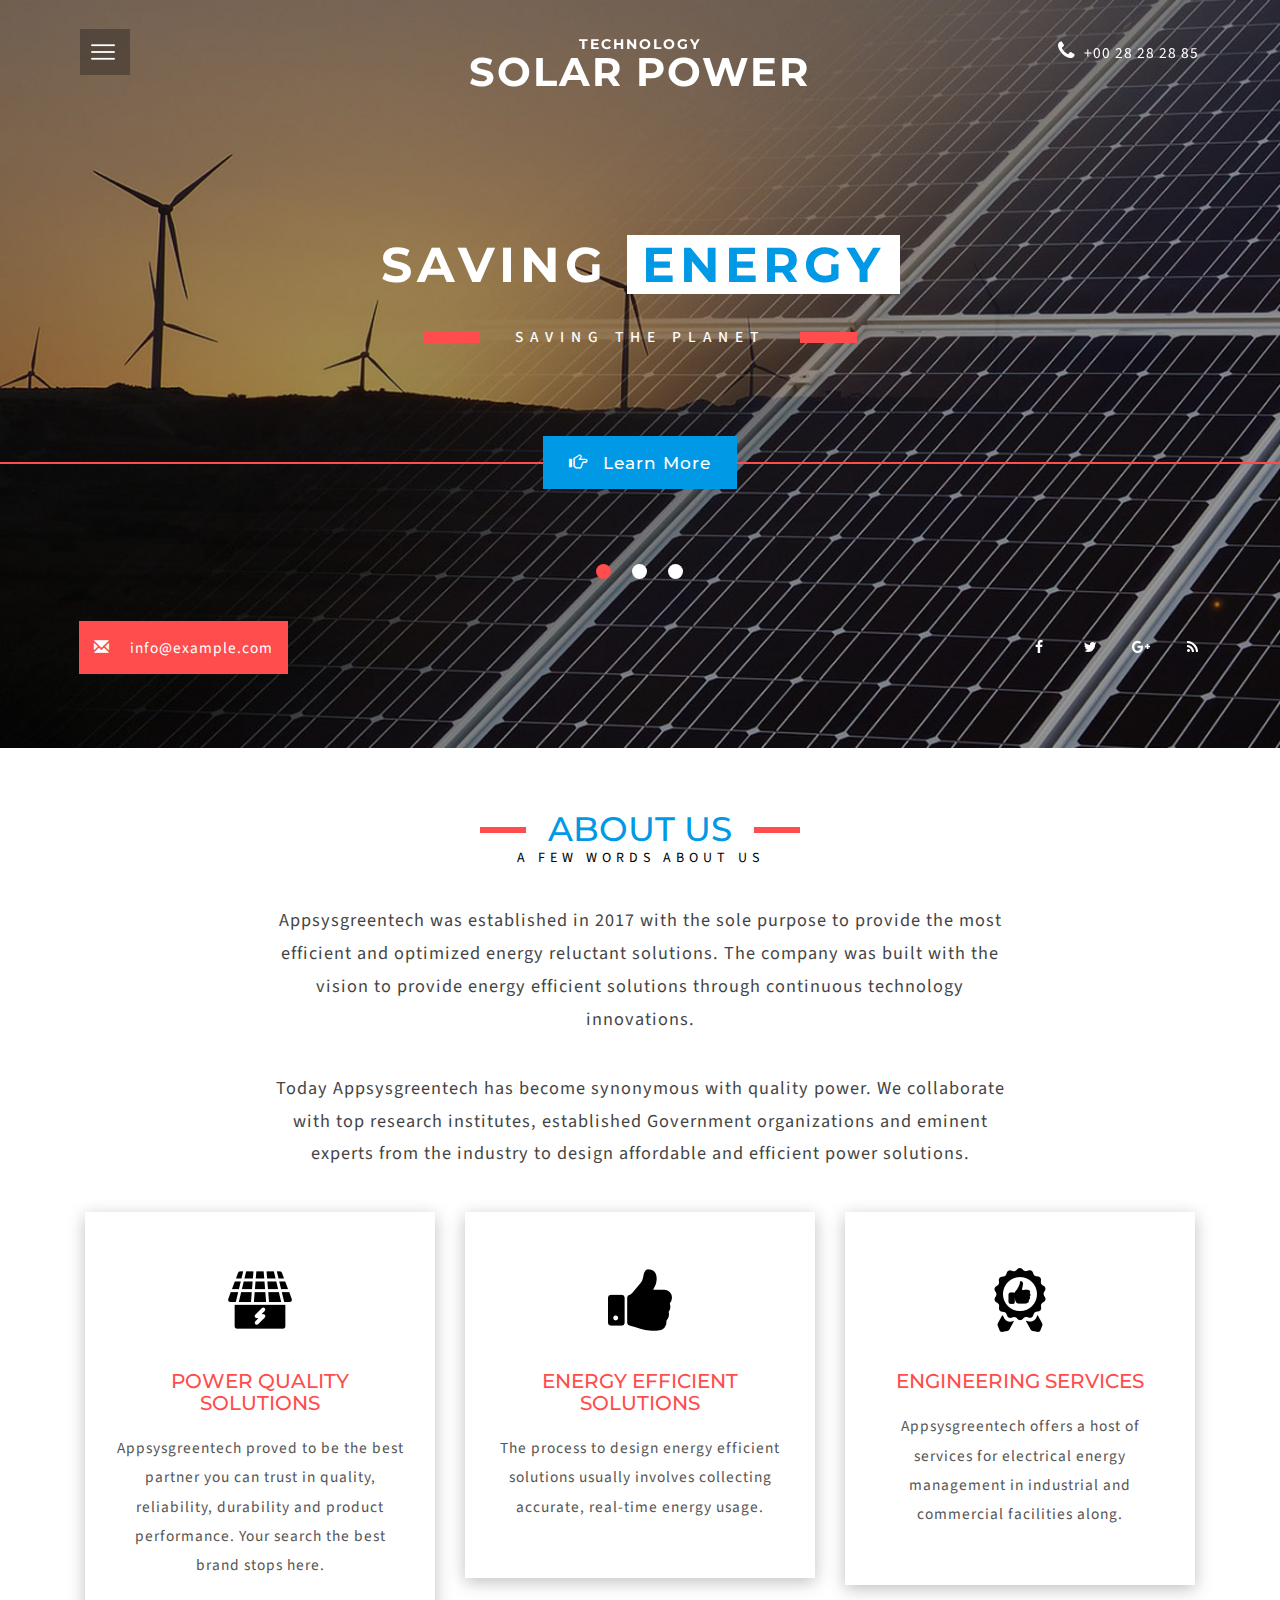
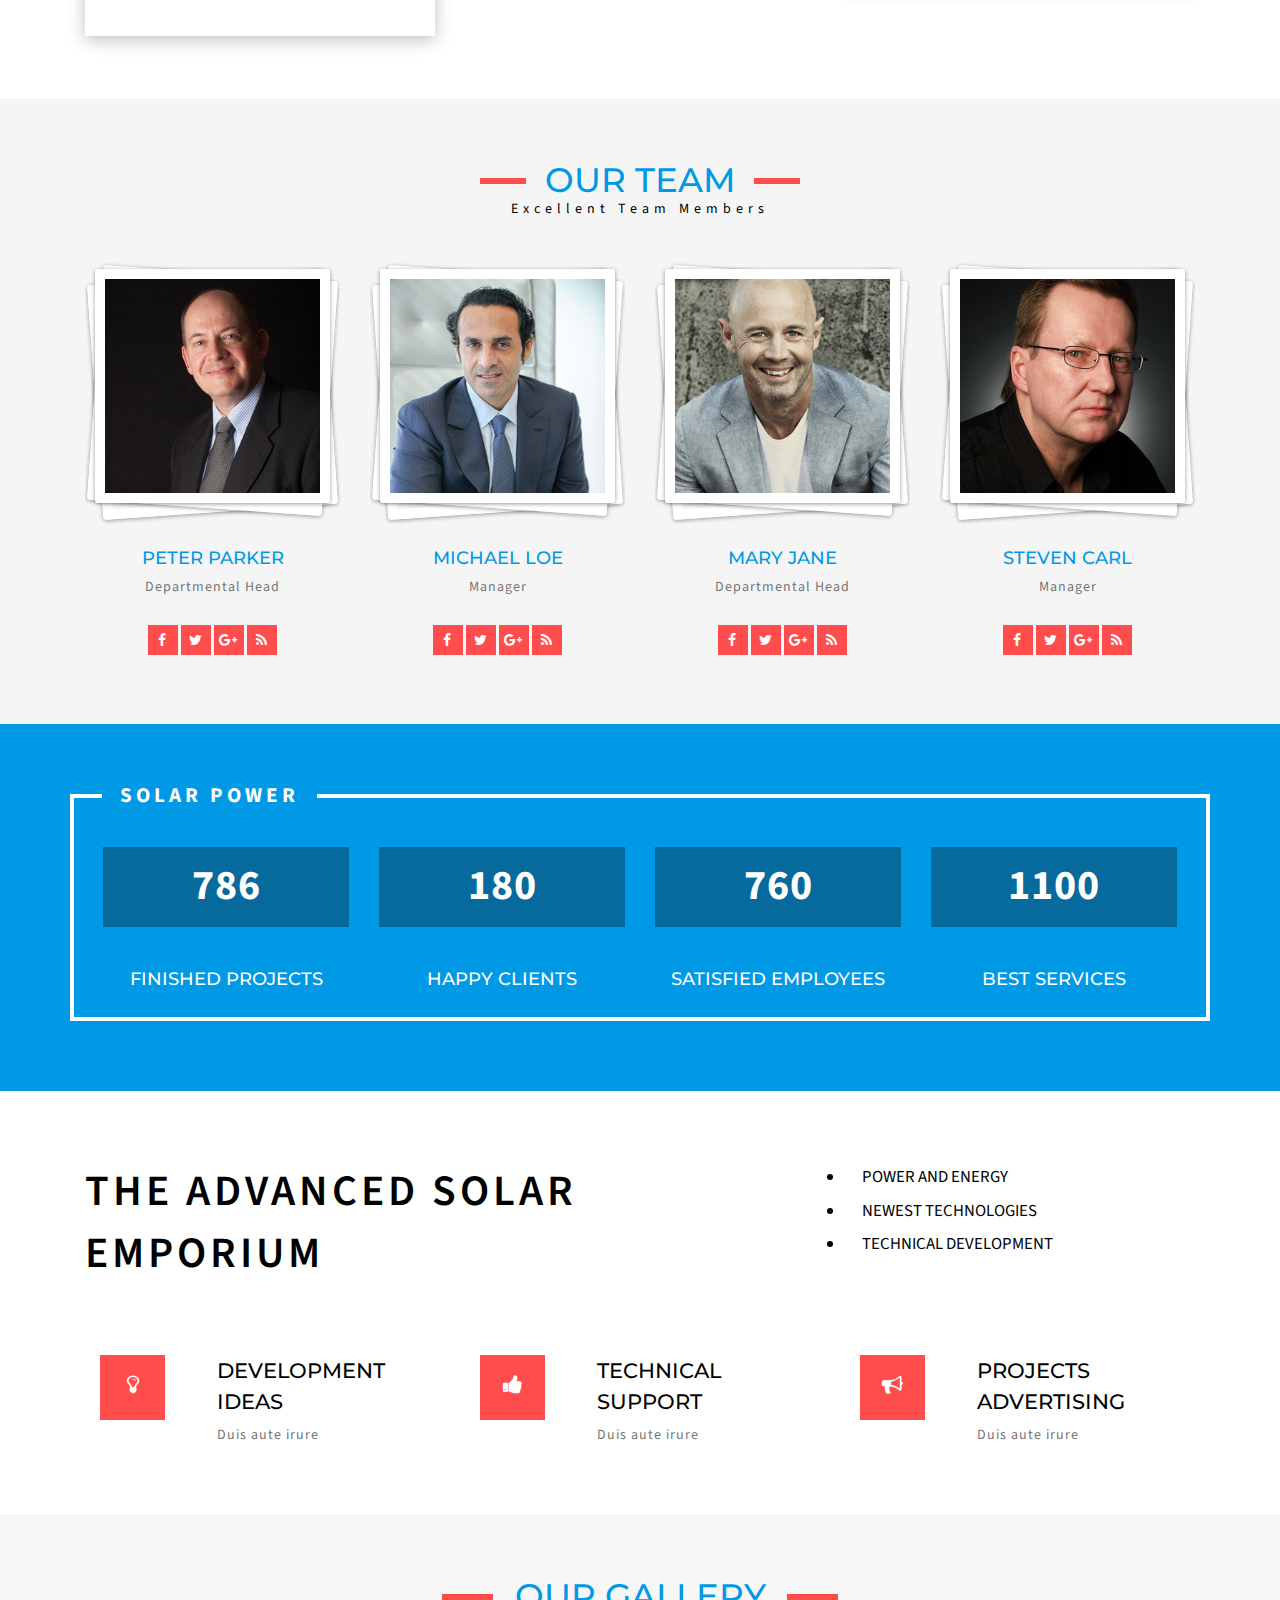
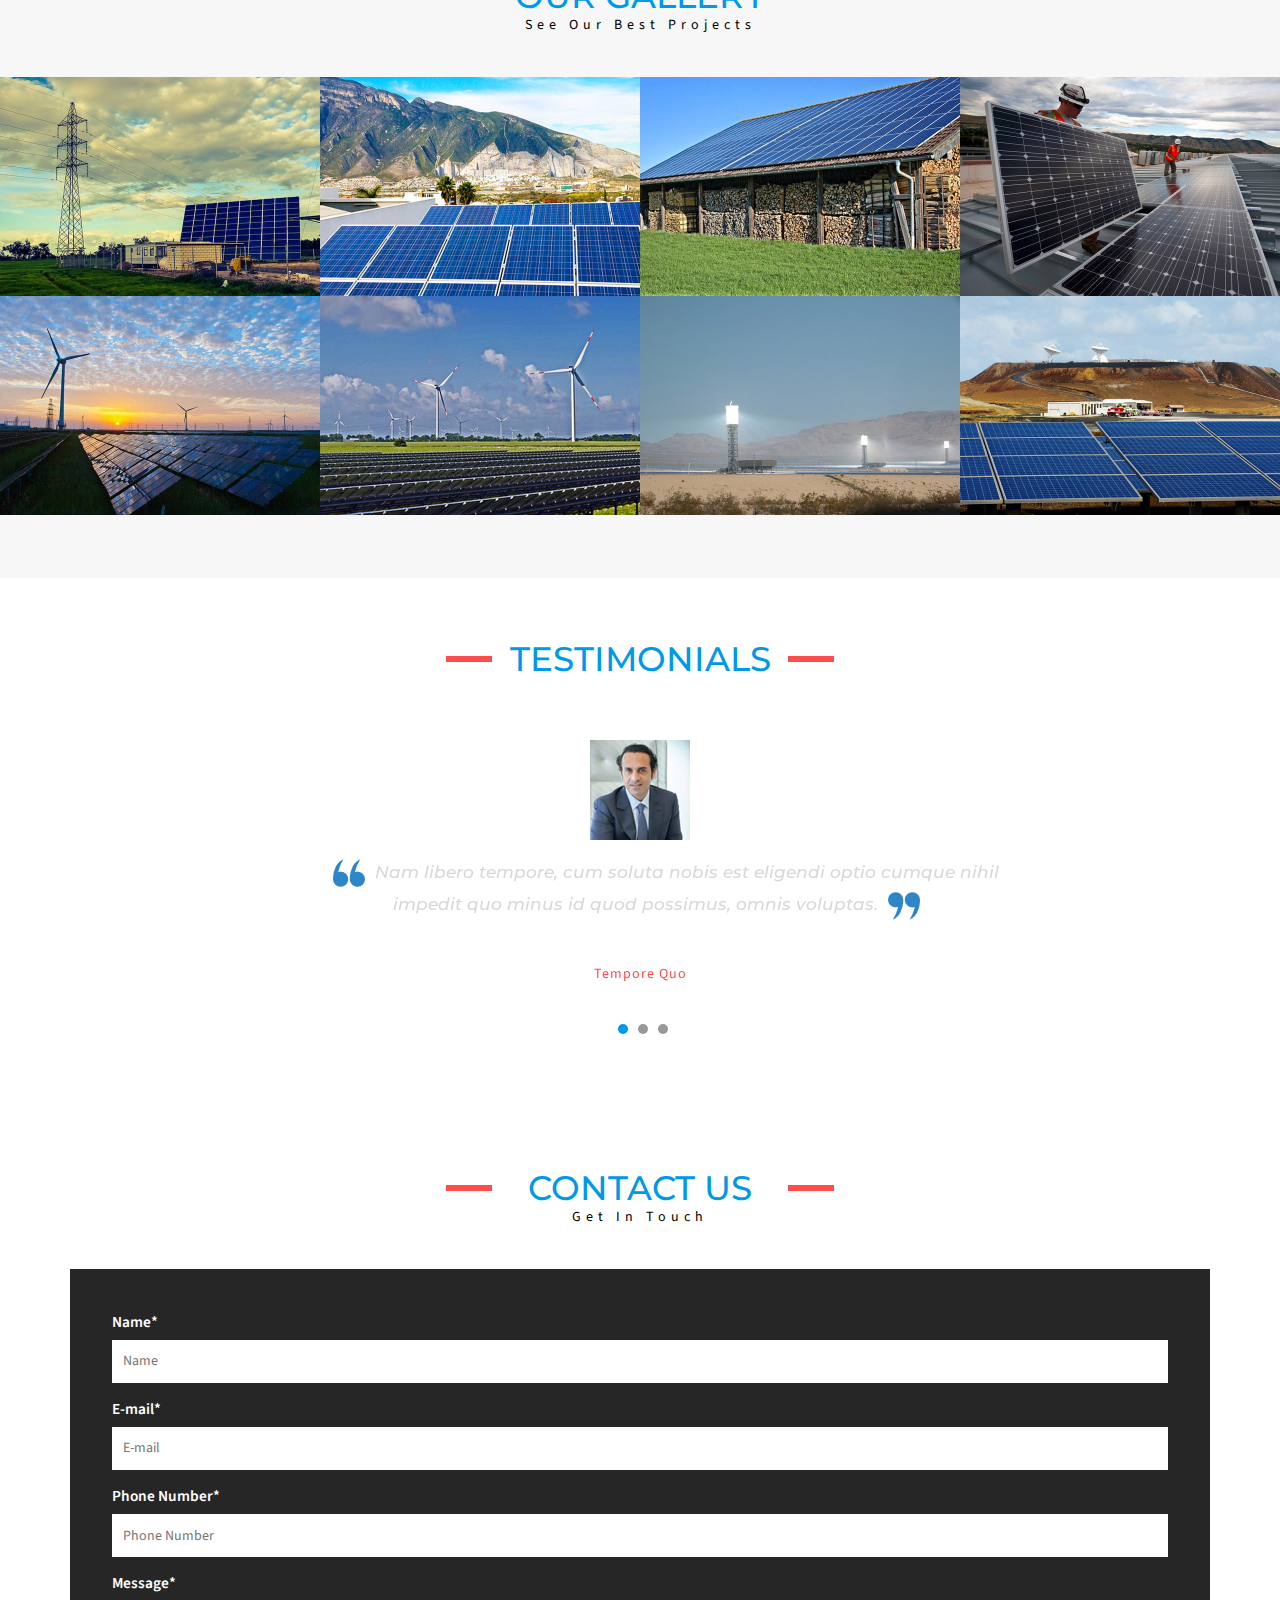
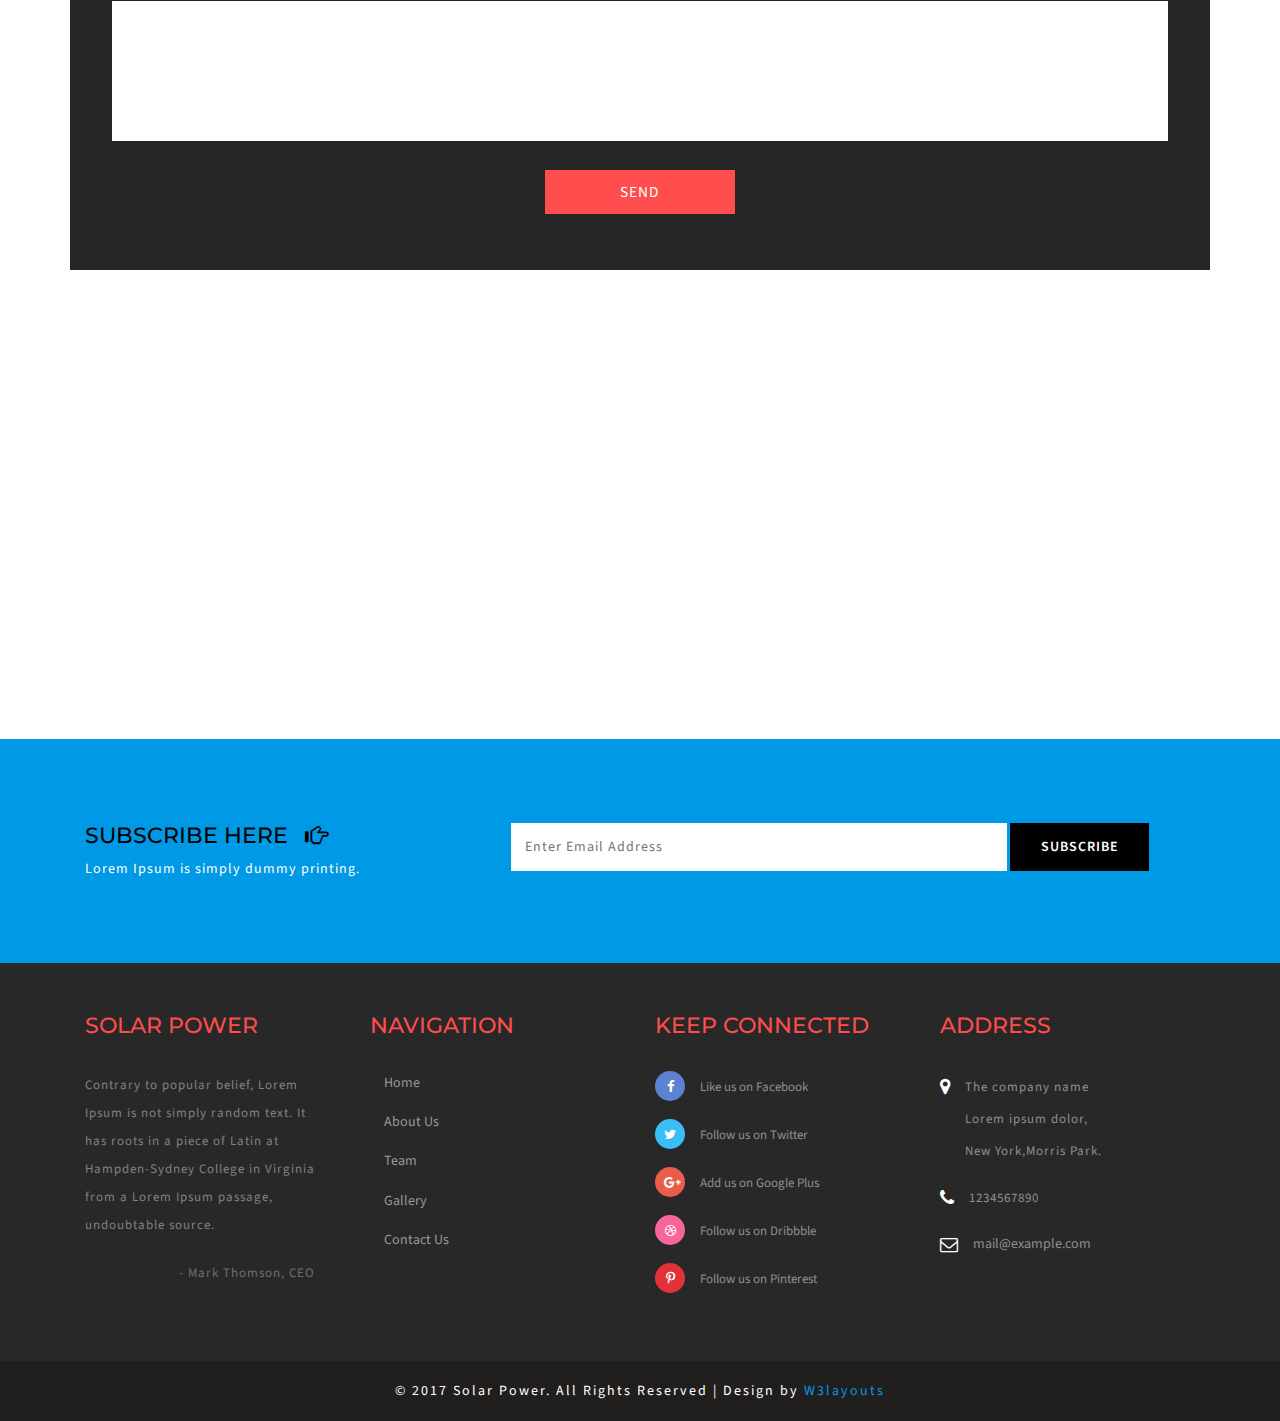
<file: WebContent/index.html>
<!--
	Author: W3layouts
	Author URL: http://w3layouts.com
	License: Creative Commons Attribution 3.0 Unported
	License URL: http://creativecommons.org/licenses/by/3.0/
-->
<!DOCTYPE html>
<html lang="en">
<head>
<title>Solar Power an Industrial Category Flat Bootstrap Responsive  Website Template | Home :: W3layouts</title>

<!-- Meta tag Keywords -->
<meta name="viewport" content="width=device-width, initial-scale=1">
<meta http-equiv="Content-Type" content="text/html; charset=utf-8" />
<meta name="keywords" content="Solar Power web template, Bootstrap Web Templates, Flat Web Templates, Android Compatible web template, Smartphone Compatible web template, free webdesigns for Nokia, Samsung, LG, SonyEricsson, Motorola web design" />
<script type="application/x-javascript"> addEventListener("load", function() { setTimeout(hideURLbar, 0); }, false);
function hideURLbar(){ window.scrollTo(0,1); } </script>
<!--// Meta tag Keywords -->

<!-- css files -->
<link rel="stylesheet" href="css/bootstrap.css"> <!-- Bootstrap-Core-CSS -->
<link rel="stylesheet" href="css/style.css" type="text/css" media="all" /> <!-- Style-CSS --> 
<link rel="stylesheet" href="css/font-awesome.css"> <!-- Font-Awesome-Icons-CSS -->
<link href="css/nav.css" rel="stylesheet" type="text/css" media="all" /> <!-- For-Navigation-CSS -->
<link rel="stylesheet" href="css/smoothbox.css" type='text/css' > <!-- For-Gallery-CSS -->
<!-- //css files -->

<!-- online-fonts -->
<link href="//fonts.googleapis.com/css?family=Montserrat:400,700" rel="stylesheet">
<link href="//fonts.googleapis.com/css?family=Source+Sans+Pro:200,200i,300,300i,400,400i,600,600i,700,700i,900,900i&amp;subset=latin-ext,vietnamese" rel="stylesheet">
<!-- //online-fonts -->
</head>
<body> 
<div class="Main-agile">
<!-- banner -->
	<div class="sub-agile">
		<div class="col-md-4 agile1">
			<!-- navigation section -->
				<section>
					<p>
						<button id="trigger-overlay" type="button">
							<img src="images/menu.png" class="img-responsive" alt="menu">

						</button>
					</p>
				</section>
				<!-- open/close -->
				<div class="overlay overlay-boxes">
					<svg xmlns="http://www.w3.org/2000/svg" width="100%" height="101%" viewBox="0 0 1440 806" preserveAspectRatio="none">
						<path d="m0.005959,200.364029l207.551124,0l0,204.342453l-207.551124,0l0,-204.342453z"/>
						<path d="m0.005959,400.45401l207.551124,0l0,204.342499l-207.551124,0l0,-204.342499z"/>
						<path d="m0.005959,600.544067l207.551124,0l0,204.342468l-207.551124,0l0,-204.342468z"/>
						<path d="m205.752151,-0.36l207.551163,0l0,204.342437l-207.551163,0l0,-204.342437z"/>
						<path d="m204.744629,200.364029l207.551147,0l0,204.342453l-207.551147,0l0,-204.342453z"/>
						<path d="m204.744629,400.45401l207.551147,0l0,204.342499l-207.551147,0l0,-204.342499z"/>
						<path d="m204.744629,600.544067l207.551147,0l0,204.342468l-207.551147,0l0,-204.342468z"/>
						<path d="m410.416046,-0.36l207.551117,0l0,204.342437l-207.551117,0l0,-204.342437z"/>
						<path d="m410.416046,200.364029l207.551117,0l0,204.342453l-207.551117,0l0,-204.342453z"/>
						<path d="m410.416046,400.45401l207.551117,0l0,204.342499l-207.551117,0l0,-204.342499z"/>
						<path d="m410.416046,600.544067l207.551117,0l0,204.342468l-207.551117,0l0,-204.342468z"/>
						<path d="m616.087402,-0.36l207.551086,0l0,204.342437l-207.551086,0l0,-204.342437z"/>
						<path d="m616.087402,200.364029l207.551086,0l0,204.342453l-207.551086,0l0,-204.342453z"/>
						<path d="m616.087402,400.45401l207.551086,0l0,204.342499l-207.551086,0l0,-204.342499z"/>
						<path d="m616.087402,600.544067l207.551086,0l0,204.342468l-207.551086,0l0,-204.342468z"/>
						<path d="m821.748718,-0.36l207.550964,0l0,204.342437l-207.550964,0l0,-204.342437z"/>
						<path d="m821.748718,200.364029l207.550964,0l0,204.342453l-207.550964,0l0,-204.342453z"/>
						<path d="m821.748718,400.45401l207.550964,0l0,204.342499l-207.550964,0l0,-204.342499z"/>
						<path d="m821.748718,600.544067l207.550964,0l0,204.342468l-207.550964,0l0,-204.342468z"/>
						<path d="m1027.203979,-0.36l207.550903,0l0,204.342437l-207.550903,0l0,-204.342437z"/>
						<path d="m1027.203979,200.364029l207.550903,0l0,204.342453l-207.550903,0l0,-204.342453z"/>
						<path d="m1027.203979,400.45401l207.550903,0l0,204.342499l-207.550903,0l0,-204.342499z"/>
						<path d="m1027.203979,600.544067l207.550903,0l0,204.342468l-207.550903,0l0,-204.342468z"/>
						<path d="m1232.659302,-0.36l207.551147,0l0,204.342437l-207.551147,0l0,-204.342437z"/>
						<path d="m1232.659302,200.364029l207.551147,0l0,204.342453l-207.551147,0l0,-204.342453z"/>
						<path d="m1232.659302,400.45401l207.551147,0l0,204.342499l-207.551147,0l0,-204.342499z"/>
						<path d="m1232.659302,600.544067l207.551147,0l0,204.342468l-207.551147,0l0,-204.342468z"/>
						<path d="m-0.791443,-0.360001l207.551163,0l0,204.342438l-207.551163,0l0,-204.342438z"/>
					</svg>
					<button type="button" class="overlay-close">Close</button>
					<nav>
						<ul>
							<li><a href="index.html">Home</a></li>
							<li><a href="#about" class="scroll">About US</a></li>
							<li><a href="#team" class="scroll">Team</a></li>
							<li><a href="#gallery" class="scroll">Gallery</a></li>
							<li><a href="#contact" class="scroll">Contact Us</a></li>
						</ul>
					</nav>
				</div>
				<!-- /open/close -->
			<!-- /navigation section -->
		</div>
			<div class="col-md-4 logo">
				<h1><a href="index.html"><span>technology</span>Solar Power</a></h1>
			</div>
			<div class="col-md-4 ph-agile">
				<p><i class="fa fa-phone" aria-hidden="true"></i><span>+00 28 28 28 85</span></p>
			</div>
			<div class="clearfix"> </div>
	</div>
			<!-- banner-text -->
			<div class="slider">
				<div class="callbacks_container">
					<ul class="rslides callbacks callbacks1" id="slider4">
						<li>
							<div class="w3layouts-banner-top banner">
								<div class="container">
									<div class="agileits-banner-info">
										<h3>SAVING <span>ENERGY</span></h3>
										<p>SAVING THE PLANET</p>
										<h5><a href="#" class="view rew3" data-toggle="modal" data-target="#myModal5"><span class="glyphicon glyphicon-hand-right" aria-hidden="true"></span>Learn More</a></h5>
									</div>	
								</div>
							</div>
						</li>
						<li>
							<div class="w3layouts-banner-top banner-2">
								<div class="container">
									<div class="agileits-banner-info">
										<h3>Solar Energy <span>System</span></h3>
										<p>save 40% On a home</p>
										<h5><a href="#" class="view rew3" data-toggle="modal" data-target="#myModal5"><span class="glyphicon glyphicon-hand-right" aria-hidden="true"></span>Learn More</a></h5>
									</div>	
								</div>
							</div>
						</li>
						<li>
							<div class="w3layouts-banner-top banner-3">
								<div class="container">
									<div class="agileits-banner-info">
										<h3>THE <span>POWER</span></h3>
										<p>OF SUN AT YOUR HOME</p>
										<h5><a href="#" class="view rew3" data-toggle="modal" data-target="#myModal5"><span class="glyphicon glyphicon-hand-right" aria-hidden="true"></span>Learn More</a></h5>

									</div>	
								</div>
							</div>
						</li>
					</ul>
				</div>
				<div class="clearfix"> </div>
				<!-- //banner-text -->
			</div>
			
		<div class="header">
			<div class="col-md-6 w3l_header_left">
				<p><span class="glyphicon glyphicon-envelope" aria-hidden="true"></span> <a href="mailto:info@example.com">info@example.com</a></p>
			</div>
			<div class="col-md-6 w3l_header_right">
				<div class="navbar-right social-icons"> 
					<ul>
						<li><a href="#" class="fa fa-facebook icon-border facebook"> </a></li>
						<li><a href="#" class="fa fa-twitter icon-border twitter"> </a></li>
						<li><a href="#" class="fa fa-google-plus icon-border googleplus"> </a></li> 
						<li><a href="#" class="fa fa-rss icon-border rss"> </a></li>
					</ul>  
				</div>
			</div>
			<div class="clearfix"> </div>
		</div>
</div>

<!-- Modal5 -->
						<div class="modal fade" id="myModal5" tabindex="-1" role="dialog" >
							<div class="modal-dialog">
							<!-- Modal content-->
								<div class="modal-content">
									<div class="modal-header">
										<button type="button" class="close" data-dismiss="modal">&times;</button>
											<h4>Solar Power</h4>
											<h5>Lorem ipsum dolor sit amet</h5>
											<img src="images/img2.jpg" alt="blog-image" />
											<span>Lorem ipsum dolor sit amet, Sed ut perspiciatis unde omnis iste natus error sit voluptatem , eaque ipsa quae ab illo inventore veritatis et quasi architecto beatae vitae dicta sunt explicabo.accusantium doloremque laudantium, totam rem aperiamconsectetur adipiscing elit, sed do eiusmod tempor incididunt ut labore et dolore magna aliqua.</span>
									</div>
								</div>
						
							</div>
				       </div>
				<!-- //Modal5 -->

<!-- //banner -->

<!-- main -->

<!-- about -->
<div class="about-w3l" id="about">
	<div class="container">
		<div class="about-main-w3l">
				<div class="about-top-w3l">
					<h3>About Us</h3>
					<span>A FEW WORDS ABOUT US</span>
					<p>Appsysgreentech was established in 2017 with the sole
						purpose to provide the most efficient and optimized energy
						reluctant solutions. The company was built with the vision to
						provide energy efficient solutions through continuous technology
						innovations.</p>
					<p>Today Appsysgreentech has become synonymous with quality
						power. We collaborate with top research institutes, established
						Government organizations and eminent experts from the industry to
						design affordable and efficient power solutions.</p>
				</div>
				<div class="about-bottom-w3l">
				<a href="./power-quality-solution.html" >
				<div class="col-md-4 about-grid" >
					<div class="about-grid-main">
						<img src="images/a1.png" alt="">
						<h4>POWER QUALITY SOLUTIONS</h4>
						<p>Appsysgreentech proved to be the best partner you can trust in quality, reliability, durability and product performance. Your search the best brand stops here.</p>
					</div>
				</div>
				</a>
				<a href="./energy-efficient-solutions.html" >
				<div class="col-md-4 about-grid">
					<div class="about-grid-main">
						<img src="images/a2.png" alt="">
						<h4>ENERGY EFFICIENT SOLUTIONS</h4>
						<p>The process to design energy efficient solutions usually involves collecting accurate, real-time energy usage.</p>
					</div>
				</div>
				</a>
				<div class="col-md-4 about-grid">
					<div class="about-grid-main">
						<img src="images/a3.png" alt="">
						<h4>ENGINEERING SERVICES</h4>
						<p>Appsysgreentech offers a host of services for electrical energy management in industrial and commercial facilities along.</p>
					</div>
				</div>
			  <div class="clearfix"> </div>
			</div>			
		</div>
	</div>
</div>
<!-- about -->

<!-- team -->
	<div class="team" id="team">
		<div class="container">
			<h3>Our Team</h3>
			<span>Excellent Team Members</span>
			<div class="team-grids">
				<div class="col-md-3 team-grid">
					<div class="pic">
						<div class="stack twisted">	
							<img src="images/t1.jpg" alt=" " class="img-responsive" />
						</div>
						<div class="pic-caption top-to-bottom">
							<h5 class="pic-title">Voluptate</h5>
							<p>repreh qui in voluptate ea.</p>
						</div>
					</div>
					<h4>Peter Parker</h4>
					<p>Departmental Head</p>
					<ul class="social-nav model-3d-0">
						  <li><a href="#" class="facebook">
							  <div class="front"><i class="fa fa-facebook icon-border-2"></i></div>
							  <div class="back"><i class="fa fa-facebook icon-border-2"></i></div></a></li>
						  <li><a href="#" class="twitter"> 
							  <div class="front"><i class="fa fa-twitter icon-border-2"></i></div>
							  <div class="back"><i class="fa fa-twitter icon-border-2"></i></div></a></li>
						  <li><a href="#" class="instagram">
							  <div class="front"><i class="fa fa-google-plus icon-border-2"></i></div>
							  <div class="back"><i class="fa fa-google-plus icon-border-2"></i></div></a></li>
						  <li><a href="#" class="pinterest">
							  <div class="front"><i class="fa fa-rss icon-border-2"></i></div>
							  <div class="back"><i class="fa fa-rss icon-border-2" ></i></div></a></li>
					</ul>
				</div>
				<div class="col-md-3 team-grid">
					<div class="pic">
						<div class="stack twisted">	
							<img src="images/t2.jpg" alt=" " class="img-responsive" />
						</div>
						<div class="pic-caption top-to-bottom">
							<h5 class="pic-title">eumiure</h5>
							<p>repreh qui in voluptate ea.</p>
						</div>
					</div>
					<h4>Michael Loe</h4>
					<p>Manager</p>
					<ul class="social-nav model-3d-0">
						  <li><a href="#" class="facebook">
							  <div class="front"><i class="fa fa-facebook icon-border-2"></i></div>
							  <div class="back"><i class="fa fa-facebook icon-border-2"></i></div></a></li>
						  <li><a href="#" class="twitter"> 
							  <div class="front"><i class="fa fa-twitter icon-border-2"></i></div>
							  <div class="back"><i class="fa fa-twitter icon-border-2"></i></div></a></li>
						  <li><a href="#" class="instagram">
							  <div class="front"><i class="fa fa-google-plus icon-border-2"></i></div>
							  <div class="back"><i class="fa fa-google-plus icon-border-2"></i></div></a></li>
						  <li><a href="#" class="pinterest">
							  <div class="front"><i class="fa fa-rss icon-border-2"></i></div>
							  <div class="back"><i class="fa fa-rss icon-border-2" ></i></div></a></li>
					</ul>
				</div>
				<div class="col-md-3 team-grid">
					<div class="pic">
						<div class="stack twisted">	
							<img src="images/t3.jpg" alt=" " class="img-responsive" />
						</div>
						<div class="pic-caption top-to-bottom">
							<h5 class="pic-title">veleumiure</h5>
							<p>repreh qui in voluptate ea.</p>
						</div>
					</div>
					<h4>Mary Jane</h4>
					<p>Departmental Head</p>
					<ul class="social-nav model-3d-0">
						  <li><a href="#" class="facebook">
							  <div class="front"><i class="fa fa-facebook icon-border-2"></i></div>
							  <div class="back"><i class="fa fa-facebook icon-border-2"></i></div></a></li>
						  <li><a href="#" class="twitter"> 
							  <div class="front"><i class="fa fa-twitter icon-border-2"></i></div>
							  <div class="back"><i class="fa fa-twitter icon-border-2"></i></div></a></li>
						  <li><a href="#" class="instagram">
							  <div class="front"><i class="fa fa-google-plus icon-border-2"></i></div>
							  <div class="back"><i class="fa fa-google-plus icon-border-2"></i></div></a></li>
						  <li><a href="#" class="pinterest">
							  <div class="front"><i class="fa fa-rss icon-border-2"></i></div>
							  <div class="back"><i class="fa fa-rss icon-border-2" ></i></div></a></li>
					</ul>
				</div>
				<div class="col-md-3 team-grid">
					<div class="pic">
						<div class="stack twisted">	
							<img src="images/t4.jpg" alt=" " class="img-responsive" />
						</div>
						<div class="pic-caption top-to-bottom">
							<h5 class="pic-title">reprehquin</h5>
							<p>repreh qui in voluptate ea.</p>
						</div>
					</div>
					<h4>Steven Carl</h4>
					<p>Manager</p>
					<ul class="social-nav model-3d-0">
						  <li><a href="#" class="facebook">
							  <div class="front"><i class="fa fa-facebook icon-border-2"></i></div>
							  <div class="back"><i class="fa fa-facebook icon-border-2"></i></div></a></li>
						  <li><a href="#" class="twitter"> 
							  <div class="front"><i class="fa fa-twitter icon-border-2"></i></div>
							  <div class="back"><i class="fa fa-twitter icon-border-2"></i></div></a></li>
						  <li><a href="#" class="instagram">
							  <div class="front"><i class="fa fa-google-plus icon-border-2"></i></div>
							  <div class="back"><i class="fa fa-google-plus icon-border-2"></i></div></a></li>
						  <li><a href="#" class="pinterest">
							  <div class="front"><i class="fa fa-rss icon-border-2"></i></div>
							  <div class="back"><i class="fa fa-rss icon-border-2" ></i></div></a></li>
					</ul>
				</div>
				<div class="clearfix"> </div>
			</div>
		</div>
	</div>
<!-- //team -->

<!-- Counter -->
	<div class="services-bottom">
		<div class="container">
		<div class="counter-agile">
			<div class="counter-subw3l">
				<p>Solar Power</p>
			</div>
			<div class="col-md-3 agileits_w3layouts_about_counter_left c1">
				<p class="counter">786</p> 
				<h3>FINISHED PROJECTS</h3>
			</div>
			<div class="col-md-3 agileits_w3layouts_about_counter_left c2">
				<p class="counter">180</p> 
				<h3>HAPPY CLIENTS</h3>
			</div>
			<div class="col-md-3 agileits_w3layouts_about_counter_left c3">
				<p class="counter">760</p>
				<h3>SATISFIED EMPLOYEES</h3>
			</div>
			<div class="col-md-3 agileits_w3layouts_about_counter_left c4">
				<p class="counter">1100</p>
				<h3>Best Services</h3>
			</div>
			<div class="clearfix"> </div>
		</div>
		</div>
	</div>
<!-- //Counter -->

<!-- Middle-Section -->
	<div class="agile-w3">
		<div class="container">
			<div class="agileits-w3-2">
				<div class="col-md-8 w3-nature">
					<p>The Advanced Solar Emporium</p>
				</div>
				<div class="col-md-4 agileits_w3layouts">
					<ul>
						<li>POWER AND ENERGY</li>
						<li>NEWEST TECHNOLOGIES</li>
						<li>TECHNICAL DEVELOPMENT</li>
					</ul>
				</div>
				<div class="clearfix"> </div>
			</div>
			<div class="wthree_banner_info">
				<div class="col-md-4 wthree_banner_info_left">
					<div class="col-xs-4 wthree_banner_info_left_grid">
						<div class="wthree_banner_info_left_grid1">
							<i class="fa fa-lightbulb-o" aria-hidden="true"></i>
						</div>
					</div>
					<div class="col-xs-8 wthree_banner_info_left_grid_left">
						<h3>DEVELOPMENT IDEAS</h3>
						<p>Duis aute irure</p>
					</div>
					<div class="clearfix"> </div>
				</div>
				<div class="col-md-4 wthree_banner_info_left">
					<div class="col-xs-4 w3l_banner_info_left_grid">
						<div class="wthree_banner_info_left_grid1">
							<i class="fa fa-thumbs-up" aria-hidden="true"></i>
						</div>
					</div>
					<div class="col-xs-8 wthree_banner_info_left_grid_left">
						<h3>TECHNICAL SUPPORT</h3>
						<p>Duis aute irure</p>
					</div>
					<div class="clearfix"> </div>
				</div>
				<div class="col-md-4 wthree_banner_info_left">
					<div class="col-xs-4 wthree_banner_info_left_grid">
						<div class="wthree_banner_info_left_grid1">
							<i class="fa fa-bullhorn" aria-hidden="true"></i>
						</div>
					</div>
					<div class="col-xs-8 wthree_banner_info_left_grid_left">
						<h3>PROJECTS ADVERTISING</h3>
						<p>Duis aute irure</p>
					</div>
					<div class="clearfix"> </div>
				</div>
				<div class="clearfix"> </div>
			</div>
		</div>
	</div>
<!-- //Middle-Section -->

<!-- gallery -->
	<div class="gallery" id="gallery">
		<h3>Our Gallery</h3>
		<span>See Our Best Projects</span>
		<div class="w3agile_gallery_grids">
			<div class="col-md-3 w3agile_gallery_grid">
				<div class="w3agile_gallery_image">
					<a class="sb" href="images/g1.jpg" title="quis nostrud exercitation ullamco laboris quis autem vel eum iure reprehenderit qui in ea voluptate velit esse quam nihil molestiae consequatur">
						<figure>
							<img src="images/g1.jpg" alt="" class="img-responsive" />
							<figcaption>
								<h4>Solar Power</h4>
								<p>
									Lorem ipsum dolor sit amet, consectetur adipisicing elit, sed do eiusmod.
								</p>
							</figcaption>
						</figure>
					</a>
				</div>
			</div>
			<div class="col-md-3 w3agile_gallery_grid">
				<div class="w3agile_gallery_image">
					<a class="sb" title="quis nostrud exercitation ullamco laboris quis autem vel eum iure reprehenderit qui in ea voluptate velit esse quam nihil molestiae consequatur" href="images/g2.jpg">
						<figure>
							<img src="images/g2.jpg" alt="" class="img-responsive" />
							<figcaption>
								<h4>Solar Power</h4>
								<p>
									Lorem ipsum dolor sit amet, consectetur adipisicing elit, sed do eiusmod.
								</p>
							</figcaption>
						</figure>
					</a>
				</div>
			</div>
			<div class="col-md-3 w3agile_gallery_grid">
				<div class="w3agile_gallery_image">
					<a class="sb" title="quis nostrud exercitation ullamco laboris quis autem vel eum iure reprehenderit qui in ea voluptate velit esse quam nihil molestiae consequatur" href="images/g3.jpg">
						<figure>
							<img src="images/g3.jpg" alt="" class="img-responsive" />
							<figcaption>
								<h4>Solar Power</h4>
								<p>
									Lorem ipsum dolor sit amet, consectetur adipisicing elit, sed do eiusmod.
								</p>
							</figcaption>
						</figure>
					</a>
				</div>
			</div>
			<div class="col-md-3 w3agile_gallery_grid w3-agileits">
				<div class="w3agile_gallery_image">
					<a class="sb" title="quis nostrud exercitation ullamco laboris quis autem vel eum iure reprehenderit qui in ea voluptate velit esse quam nihil molestiae consequatur" href="images/g8.jpg">
						<figure>
							<img src="images/g8.jpg" alt="" class="img-responsive" />
							<figcaption>
								<h4>Solar Power</h4>
								<p>
									Lorem ipsum dolor sit amet, consectetur adipisicing elit, sed do eiusmod.
								</p>
							</figcaption>
						</figure>
					</a>
				</div>
			</div>
			<div class="col-md-3 w3agile_gallery_grid w3-agileits">
				<div class="w3agile_gallery_image">
					<a class="sb" title="quis nostrud exercitation ullamco laboris quis autem vel eum iure reprehenderit qui in ea voluptate velit esse quam nihil molestiae consequatur" href="images/g4.jpg">
						<figure>
							<img src="images/g4.jpg" alt="" class="img-responsive" />
							<figcaption>
								<h4>Solar Power</h4>
								<p>
									Lorem ipsum dolor sit amet, consectetur adipisicing elit, sed do eiusmod.
								</p>
							</figcaption>
						</figure>
					</a>
				</div>
			</div>
			<div class="col-md-3 w3agile_gallery_grid w3-agileits">
				<div class="w3agile_gallery_image">
					<a class="sb" title="quis nostrud exercitation ullamco laboris quis autem vel eum iure reprehenderit qui in ea voluptate velit esse quam nihil molestiae consequatur" href="images/g7.jpg">
						<figure>
							<img src="images/g7.jpg" alt="" class="img-responsive" />
							<figcaption>
								<h4>Solar Power</h4>
								<p>
									Lorem ipsum dolor sit amet, consectetur adipisicing elit, sed do eiusmod.
								</p>
							</figcaption>
						</figure>
					</a>
				</div>
			</div>
			<div class="col-md-3 w3agile_gallery_grid">
				<div class="w3agile_gallery_image">
					<a class="sb" title="quis nostrud exercitation ullamco laboris quis autem vel eum iure reprehenderit qui in ea voluptate velit esse quam nihil molestiae consequatur" href="images/g6.jpg">
						<figure>
							<img src="images/g6.jpg" alt="" class="img-responsive" />
							<figcaption>
								<h4>Solar Power</h4>
								<p>
									Lorem ipsum dolor sit amet, consectetur adipisicing elit, sed do eiusmod.
								</p>
							</figcaption>
						</figure>
					</a>
				</div>
			</div>
			<div class="col-md-3 w3agile_gallery_grid">
				<div class="w3agile_gallery_image">
					<a class="sb" title="quis nostrud exercitation ullamco laboris quis autem vel eum iure reprehenderit qui in ea voluptate velit esse quam nihil molestiae consequatur, vel illum qui dolorem eum" href="images/g5.jpg">
						<figure>
							<img src="images/g5.jpg" alt="" class="img-responsive" />
							<figcaption>
								<h4>Solar Power</h4>
								<p>
									Lorem ipsum dolor sit amet, consectetur adipisicing elit, sed do eiusmod.
								</p>
							</figcaption>
						</figure>
					</a>
				</div>
			</div>
		   <div class="clearfix"> </div>
		</div>
		
	</div>
<!-- //gallery -->
	
<!-- testimonials -->
	<div class="testimonials">
		<div class="container">
			<h3>testimonials</h3>
			<span>what our customers say</span>
			<div class="w3_testimonials_grids">
				<section class="slider">
					<div class="flexslider">
						<ul class="slides">
							<li>	
								<div class="w3_testimonials_grid">
									<img src="images/tes1.jpg" alt=" " class="img-responsive" />
									<h4><i><img src="images/left-quote.png" alt="">Nam libero tempore, cum soluta nobis est eligendi optio cumque nihil 
										impedit quo minus id quod possimus, omnis voluptas.<img src="images/right-quote.png" alt=""></i></h4>
									<h5>John Frank</h5>
									<p>Tempore Quo</p>
								</div>
							</li>
							<li>	
								<div class="w3_testimonials_grid">
									<img src="images/tes2.jpg" alt=" " class="img-responsive" />
									<h4><i><img src="images/left-quote.png" alt="">Nam libero tempore, cum soluta nobis est eligendi optio cumque nihil 
										impedit quo minus id quod possimus, omnis voluptas.<img src="images/right-quote.png" alt=""></i></h4>
									<h5>Michael Doe</h5>
									<p>Maxime Omni</p>
								</div>
							</li>
							<li>	
								<div class="w3_testimonials_grid">
									<img src="images/tes3.jpg" alt=" " class="img-responsive" />
									<h4><i><img src="images/left-quote.png" alt="">Nam libero tempore, cum soluta nobis est eligendi optio cumque nihil 
										impedit quo minus id quod possimus, omnis voluptas.<img src="images/right-quote.png" alt=""></i></h4>
									<h5>Thomas Carl</h5>
									<p>Placeat Quo</p>
								</div>
							</li>
						</ul>
					</div>
				</section>
				
			</div>
		</div>
	</div>
<!-- //Testimonials -->

<!-- //Contact -->
	<div class="contact" id="contact">
		<div class="container">
			<h3 class="tittle">Contact Us</h3>	
				<span>Get In Touch</span>
				<div class="contact-grid1">
					<div class="contact-top1">
						<form action="#" method="post">
							<div class="form-group">
								<label>Name*</label>
								<input type="text" name="Name" placeholder="Name" required="">
							</div>
							<div class="form-group">
								<label>E-mail*</label>
								<input type="email" name="E-mail" placeholder="E-mail" required="">
							</div>
							<div class="form-group">
								<label>Phone Number*</label>
								<input type="text" name="number" placeholder="Phone Number" required="">
							</div>
							<div class="form-group">
								<label>Message*</label>
									<textarea placeholder name="Message"></textarea>
							</div>
								<input type="submit" value="Send">
						</form>
					</div>
				</div>
		</div>
	</div>
	<div class="google-map">
		<iframe src="https://www.google.com/maps/embed?pb=!1m18!1m12!1m3!1d3023.9503398796587!2d-73.9940307!3d40.719109700000004!2m3!1f0!2f0!3f0!3m2!1i1024!2i768!4f13.1!3m3!1m2!1s0x89c25a27e2f24131%3A0x64ffc98d24069f02!2sCANADA!5e0!3m2!1sen!2sin!4v1441710758555"></iframe>
	</div>		
<!-- //Contact -->
			
<!-- news letter -->
	<div class="subscribe text-center" id="subscribe">
		<div class="container">
			<div class="col-md-4 title">
				<h3>Subscribe Here <span class="glyphicon glyphicon-hand-right" aria-hidden="true"></span></h3>
				<p>Lorem Ipsum is simply dummy printing.</p>
			</div>
			<div class="col-md-8 title-w3l">
				<form action="#" method="post">
					<input placeholder="Enter Email Address" class="user" name="email" type="email" required="">
					<input type="submit" value="Subscribe">
				</form>
			</div>
			<div class="clearfix"></div>
		</div>
	</div>
<!-- //news letter -->	
			
<!-- footer -->
		<footer>
			<div class="w3ls-footer-grids">
				<div class="container">
					<div class="col-md-3 w3l-footer one">
						<h2>Solar Power</h2>
						<p> Contrary to popular belief, Lorem Ipsum is not simply random text. It has roots in a piece of Latin at Hampden-Sydney College in Virginia from a Lorem Ipsum passage, undoubtable source.</p>
						<p class="adam">- Mark Thomson, CEO</p>
						<div class="clearfix"></div>
					</div>
					<div class="col-md-3 w3l-footer agileinfo_footer_grid">
						<h3>Navigation</h3>					
						<div class="nav-w3-l">
							<ul>
								<li><a href="index.html" >Home</a></li>
								<li><a href="#about" class="scroll" >About Us</a></li>
								<li><a href="#team" class="scroll" >Team</a></li>
								<li><a href="#gallery" class="scroll" >Gallery</a></li>
								<li><a href="#contact" class="scroll" >Contact Us</a></li>
							</ul>
						</div>
					</div>
					<div class="col-md-3 w3l-footer two">
						<h3>Keep Connected</h3>
						<ul>
							<li><a class="fb" href="#"><i class="fa fa-facebook"></i>Like us on Facebook</a></li>
							<li><a class="fb1" href="#"><i class="fa fa-twitter"></i>Follow us on Twitter</a></li>
							<li><a class="fb2" href="#"><i class="fa fa-google-plus"></i>Add us on Google Plus</a></li>
							<li><a class="fb3" href="#"><i class="fa fa-dribbble"></i>Follow us on Dribbble</a></li>
							<li><a class="fb4" href="#"><i class="fa fa-pinterest-p"></i>Follow us on Pinterest</a></li>
						</ul>
					</div>
					<div class="col-md-3 w3l-footer three">
						<h3>Address</h3>
						<ul>
							<li><i class="fa fa-map-marker"></i><p>The company name <span>Lorem ipsum dolor,</span>New York,Morris Park. </p><div class="clearfix"></div> </li>
							<li><i class="fa fa-phone"></i><p>1234567890</p> <div class="clearfix"></div> </li>
							<li><i class="fa fa-envelope-o"></i><a href="mailto:info@example.com">mail@example.com</a> <div class="clearfix"></div></li>
						</ul>
					</div>
					<div class="clearfix"></div>
				</div>
			</div>
			<div class="copy-right-grids">
				<div class="container">
					<div class="copy-left">
						<p class="footer-gd">© 2017 Solar Power. All Rights Reserved | Design by <a href="https://w3layouts.com/" target="_blank">W3layouts</a></p>
					</div>
					<div class="clearfix"></div>
				</div>
			</div>
		</footer>
<!-- //footer -->

<!-- js-scripts -->			
	
		<!-- js -->
			<script type="text/javascript" src="js/jquery-2.1.4.min.js"></script>
			<script type="text/javascript" src="js/bootstrap.js"></script> <!-- Necessary-JavaScript-File-For-Bootstrap --> 
		<!-- //js -->
	
		<!-- Baneer-js -->
			<script src="js/responsiveslides.min.js"></script>
			<script>
						// You can also use "$(window).load(function() {"
						$(function () {
						  // Slideshow 4
						  $("#slider4").responsiveSlides({
							auto: true,
							pager:true,
							nav:false,
							speed: 500,
							namespace: "callbacks",
							before: function () {
							  $('.events').append("<li>before event fired.</li>");
							},
							after: function () {
							  $('.events').append("<li>after event fired.</li>");
							}
						  });
					
						});
			</script>
			<script>
								// You can also use "$(window).load(function() {"
								$(function () {
								  // Slideshow 4
								  $("#slider3").responsiveSlides({
									auto: true,
									pager:false,
									nav:true,
									speed: 500,
									namespace: "callbacks",
									before: function () {
									  $('.events').append("<li>before event fired.</li>");
									},
									after: function () {
									  $('.events').append("<li>after event fired.</li>");
									}
								  });
							
								});
							 </script>

		<!-- //Baneer-js -->
		
		<!-- gallery -->
			<script type="text/javascript" src="js/smoothbox.jquery2.js"></script>
		<!-- //gallery -->
		
		<!-- flexSlider -->
					<link rel="stylesheet" href="css/flexslider.css" type="text/css" media="screen" property="" />
					<script defer src="js/jquery.flexslider.js"></script>
					<script type="text/javascript">
					$(window).load(function(){
					  $('.flexslider').flexslider({
						animation: "slide",
						start: function(slider){
						  $('body').removeClass('loading');
						}
					  });
					});
				  </script>
		<!-- //flexSlider -->
		
		<!-- js for navigation -->
			<script src="js/classie.js"></script>
			<script src="js/nav.js"></script>
			<script src="js/main.js"></script>
		<!-- //js for navigation -->

		
		<!-- Stats-Number-Scroller-Animation-JavaScript -->
				<script src="js/waypoints.min.js"></script> 
				<script src="js/counterup.min.js"></script> 
				<script>
					jQuery(document).ready(function( $ ) {
						$('.counter').counterUp({
							delay: 100,
							time: 1000
						});
					});
				</script>
		<!-- //Stats-Number-Scroller-Animation-JavaScript -->

		
		<!-- start-smoth-scrolling -->
				<script type="text/javascript" src="js/move-top.js"></script>
				<script type="text/javascript" src="js/easing.js"></script>
				<script type="text/javascript">
					jQuery(document).ready(function($) {
						$(".scroll").click(function(event){		
							event.preventDefault();
							$('html,body').animate({scrollTop:$(this.hash).offset().top},1000);
						});
					});
				</script>
		<!-- start-smoth-scrolling -->

		<!-- smooth scrolling-bottom-to-top -->
				<script type="text/javascript">
					$(document).ready(function() {
					/*
						var defaults = {
						containerID: 'toTop', // fading element id
						containerHoverID: 'toTopHover', // fading element hover id
						scrollSpeed: 1200,
						easingType: 'linear' 
						};
					*/								
					$().UItoTop({ easingType: 'easeOutQuart' });
					});
				</script>
				<a href="#" id="toTop" style="display: block;"> <span id="toTopHover" style="opacity: 1;"> </span></a>
		<!-- //smooth scrolling-bottom-to-top -->
	
<!-- //js-scripts -->
</body>
</html>
</file>
<file: WebContent/css/style.css>
/*--
Author: W3layouts
Author URL: http://w3layouts.com
License: Creative Commons Attribution 3.0 Unported
License URL: http://creativecommons.org/licenses/by/3.0/
--*/
body{
	padding:0;
	margin:0;
	background:#fff;
	position:relative;
	font-family: 'Source Sans Pro', sans-serif;
}
body a{
    transition:0.5s all;
	-webkit-transition:0.5s all;
	-moz-transition:0.5s all;
	-o-transition:0.5s all;
	-ms-transition:0.5s all;
}
a:hover{
	text-decoration:none;
}
input[type="button"],input[type="submit"],.contact-form input[type="submit"]{
	transition:0.5s all;
	-webkit-transition:0.5s all;
	-moz-transition:0.5s all;
	-o-transition:0.5s all;
	-ms-transition:0.5s all;
}
h1,h2,h3,h4,h5,h6{
	margin:0;	
	font-family: 'Montserrat', sans-serif;
}	
p{
	margin:0;
	font-family: 'Source Sans Pro', sans-serif;
	letter-spacing:1px;
}
ul{
	margin:0;
	padding:0;
}
label{
	margin:0;
}
.Main-agile {
    position: relative;
}
.sub-agile{
    position: absolute;
    z-index: 999;
    width: 100%;
	top: 4%;
}
/*-- banner --*/
.banner{
	background:url(../images/img2.jpg) no-repeat 0px 0px;
	background-size:cover;
	-webkit-background-size:cover;
	-moz-background-size:cover;
	-o-background-size:cover;
	-ms-background-size:cover;
	min-height:848px;
}
.banner-2{
	background:url(../images/img3.jpg) no-repeat 0px 0px;
	background-size:cover;
	-webkit-background-size:cover;
	-moz-background-size:cover;
	-o-background-size:cover;
	-ms-background-size:cover;
	min-height:848px;
}
.banner-3{
	background:url(../images/img1.jpg) no-repeat 0px 0px;
	background-size:cover;
	-webkit-background-size:cover;
	-moz-background-size:cover;
	-o-background-size:cover;
	-ms-background-size:cover;
	min-height:848px;
}
/*-- navigation section --*/
section p button {
    top: 28px;
    left: 80px;
    width: 50px;
    padding: 0.8em;
    position: fixed;
    border: none;
	background: rgba(29, 27, 27, 0.38); 
}
section p button img {
    color:#fff;
	font-size:1em;
}
/*-- //navigation section --*/
.logo {
    text-align: center;
}
.logo-w3l {
    font-size: 3em;
	color:#fff;
}
.logo h1 a {
    font-size: 1.2em;
    color: #fff;
    text-align: center;
    text-transform: uppercase;
    letter-spacing: 2px;
    font-weight: 700;
	font-family: 'Montserrat', sans-serif;
}
.logo h1 a span {
    display: block;
    font-size: 14px;
    line-height: 1;
    margin-top: 0.5em;
}
.ph-agile {
	text-align:right;
    right: 4%;
}
.ph-agile i {
    font-size: 1.5em;
    color: #fff;
	padding-top: 10px;
}
.ph-agile p span {
    font-size: 1.1em;
    color: #fff;
    margin-left: 0.5em;
	letter-spacing: 1px;
}
.ph-agile p{
    width: 170px;
    height: 46px;
    line-height: 2.5;
    display: inline-block;
    text-align: center;
}
/*-- banner-text --*/ 
.header-w3layouts{
    position: absolute;
    top: 0;
    z-index: 99;
    text-align: center;
    left: 0;
    width: 100%;
}
.agileits-banner-info h3 {
    color: #fff;
    font-size: 4em;
    margin: 0;
    letter-spacing: 6px;
    text-transform: uppercase;
    font-weight: 700;
}
.agileits-banner-info h3 span {
    background: #fff;
    padding: 0 15px;
    color: #0099e5;
}
.agileits-banner-info {
    text-align: center;
	margin-top: 20.5em;
}
.agileits-banner-info p {
    color: #fff;
    font-size: 1.1em;
    line-height: 1.9em;
    letter-spacing: 7px;
    margin: 2em auto;
    font-weight: 500;
	position:relative;
	text-transform: uppercase;
}
.agileits-banner-info p:after, .agileits-banner-info p:before {
    content: '';
    background: #ff4c4c;
    height: 11px;
    width: 5%;
    position: absolute;
    top: 33%;
}
.agileits-banner-info p:before{
   left: 31%;
}
.agileits-banner-info p:after{
    right: 31%;
}
.agileits-banner-info h5 a {
    color: #fff;
    font-size: 1.2em;
    letter-spacing: 1px;
    background: #0099e5;
    padding: 1em 0em;
    width: 17%;
    display: inherit;
    margin: 6em auto 0em;
	 -webkit-transition: all 0.5s;
    -moz-transition: all 0.5s;
    -ms-transition: all 0.5s;
    -o-transition: all 0.5s;
    transition: all 0.5s;
}
.agileits-banner-info h5 a:hover{
	color:#ff4c4c;
	-webkit-transition: all 0.5s;
	-moz-transition: all 0.5s;
	-ms-transition: all 0.5s;
	-o-transition: all 0.5s;
	transition: all 0.5s;
}
.agileits-banner-info h5 a span{
	padding-right:1em;
}
.agileits-banner-info h5:after, .agileits-banner-info h5:before {
    content: '';
    background: #ff4c4c;
    height: 2px;
    width: 43.9%;
    position: absolute;
    bottom: 36.5%;  
}
.agileits-banner-info h5:after{
	right: 0%;
}
.agileits-banner-info h5:before {
    left:0%;
}
/*-- model --*/  
.modal-header h4{
	color: #111;
    font-size: 2em;
    text-transform: uppercase;
    letter-spacing: 2px;
    text-align: center;
    font-weight: bold;
}
.modal-header h5 {
    color: #0099e5;
    font-size: 1.3em;
    letter-spacing: 1px;
    text-align: center;
    margin: 0.3em 0 1em;
}
.modal-header span {
    font-size: 1.1em;
    color: #777;
    letter-spacing: 1px;
    line-height: 33px;
    padding-bottom: 16px;
	display:inline-block;
	margin-top:1em;
}
.modal-header img{
    float: left;
    width: 100%;
}
/*-- //model --*/  
/*--slider--*/
#slider2,
#slider3 {
  box-shadow: none;
  -moz-box-shadow: none;
  -webkit-box-shadow: none;
  margin: 0 auto;
}
.rslides_tabs li:first-child {
  margin-left: 0;
}
.rslides_tabs .rslides_here a {
  background: rgba(255,255,255,.1);
  color: #fff;
  font-weight: bold;
}
.events {
  list-style: none;
}
.callbacks_container {
  position: relative;
  float: left;
  width: 100%;
}
.callbacks {
  position: relative;
  list-style: none;
  overflow: hidden;
  width: 100%;
  padding: 0;
  margin: 0;
}
.callbacks li {
  position: absolute;
  width: 100%;
}
.callbacks img {
  position: relative;
  z-index: 1;
  height: auto;
  border: 0;
}
.callbacks .caption {
	display: block;
	position: absolute;
	z-index: 2;
	font-size: 20px;
	text-shadow: none;
	color: #fff;
	left: 0;
	right: 0;
	padding: 10px 20px;
	margin: 0;
	max-width: none;
	top: 10%;
	text-align: center;
}

.callbacks_nav {
    position: absolute;
    -webkit-tap-highlight-color: rgba(0,0,0,0);
    top:55%;
    left: 40px;
    opacity: 0.7;
    z-index: 3;
    text-indent: -9999px;
    overflow: hidden;
    text-decoration: none;
    height: 34px;
    width: 34px;
    background: url(../images/left.png) no-repeat 0px 0px;
}
.callbacks_nav.next {
    left: auto;
    background: url(../images/right.png) no-repeat 0px 0px;
    right: -62px;
}
.callbacks_nav.prev {
    left: auto;
    background: url(../images/left.png) no-repeat 0px 0px;
    left: -58px;
}
#slider3-pager a {
  display: inline-block;
}
#slider3-pager span{
  float: left;
}
#slider3-pager span{
	width:100px;
	height:15px;
	background:#fff;
	display:inline-block;
	border-radius:30em;
	opacity:0.6;
}
#slider3-pager .rslides_here a {
  background: #FFF;
  border-radius:30em;
  opacity:1;
}
#slider3-pager a {
  padding: 0;
}
#slider3-pager li{
	display:inline-block;
}
.rslides {
  position: relative;
  list-style: none;
  overflow: hidden;
  width: 100%;
  padding: 0;
}
.rslides li {
  -webkit-backface-visibility: hidden;
  position: absolute;
  display:none;
  width: 100%;
  left: 0;
  top: 0;
}
.rslides li{
  position: relative;
  display:block;
  float: left;
}
.rslides img {
  height: auto;
  border: 0;
  }
.callbacks_tabs {
    list-style: none;
    position: absolute;
    top: 75%;
    left: 46%;
    padding: 0;
    margin: 0;
    display: block;
    z-index: 99;
}
.slider-top span{
	font-weight:600;
}
.callbacks_tabs li {
    display: inline-block;
    margin: 0px 7px;
}
/*----*/
.callbacks_tabs a{
 visibility: hidden;
}
.callbacks_tabs a:after {
    content: "\f111";
    font-size: 0;
    font-family: FontAwesome;
    visibility: visible;
    display: block;
    height:15px;
    width:15px;
    display: inline-block;
    background: #ffffff;
    border-radius: 50%;
    -webkit-border-radius: 50%;
    -o-border-radius: 50%;
    -moz-border-radius: 50%;
    -ms-border-radius: 50%;
}
.callbacks_here a:after{
       background: #ff4c4c;
}
/*-- //slider --*/
/*-- //banner-text --*/
/*-- //banner --*/
/*-- header --*/
.header{
    position: absolute;
    z-index: 99;
    width: 100%;
	bottom: 8%;
}
.w3l_header_left {
    left: 5%;
}
.w3l_header_right {
    right: 5%;
	margin-top: 1em;
}
.header {
    padding: 1em 0;
    background: transparent !important;
}
.w3l_header_left p {
    display: inline-block;
    font-size: 1.1em;
    color: #fff;
    font-weight: 400;
    letter-spacing: 1px;
    background: #ff4c4c;
    padding: 1em;
}
.w3l_header_left p span{
	padding-right:1em;
}
.w3l_header_left p a{
	color:#fff;
	text-decoration:none;
}
.w3l_header_left p a:hover{
	color:#999;
}
.w3l_header_left {
    padding-top: 1.1em;
}
/*-- social-icons --*/
.social-icons ul li {
    display: inline-block;
	list-style: none;
}
.social-icons ul li a.fa {
    font-size: 1em;
    color: #fff;
    line-height: 2.8em;
    text-align: center;
    vertical-align: top;
    overflow: hidden;
    margin: 8px 5px;
    width: 38px;
    height: 38px;
}
.icon-border {
	position: relative;
} 
.icon-border::before,
.icon-border::after {
	display: block;
	position: absolute;
	top: 0;
	left: 0;
	width: 100%;
	height: 100%;
	content: "";
} 
.icon-border::before {
	z-index: 1;
	-webkit-transition: box-shadow 0.3s;
	-moz-transition: box-shadow 0.3s;
	-o-transition: box-shadow 0.3s;
	-ms-transition: box-shadow 0.3s;
    transition: box-shadow 0.3s;      
}  
/* facebook */
.icon-border.facebook:hover::before {
	-webkit-box-shadow: inset 0 0 0 48px #3b5998; 
	-moz-box-shadow: inset 0 0 0 48px #3b5998; 
	-o-box-shadow: inset 0 0 0 48px #3b5998; 
	-ms-box-shadow: inset 0 0 0 48px #3b5998; 
	box-shadow: inset 0 0 0 48px #3b5998; 
}  
/* twitter */
.icon-border.twitter:hover::before {
	-webkit-box-shadow: inset 0 0 0 48px #4099ff;
	-moz-box-shadow: inset 0 0 0 48px #4099ff;
	-o-box-shadow: inset 0 0 0 48px #4099ff;
	-ms-box-shadow: inset 0 0 0 48px #4099ff;
	box-shadow: inset 0 0 0 48px #4099ff;
}  
/* google plus */
.icon-border.googleplus:hover::before {
	-webkit-box-shadow: inset 0 0 0 48px #d34836;
	-moz-box-shadow: inset 0 0 0 48px #d34836;
	-o-box-shadow: inset 0 0 0 48px #d34836;
	-ms-box-shadow: inset 0 0 0 48px #d34836;
	box-shadow: inset 0 0 0 48px #d34836;
}   
/* rss */
.icon-border.rss:hover::before {
	-webkit-box-shadow: inset 0 0 0 48px #ee802f;
	-moz-box-shadow: inset 0 0 0 48px #ee802f;
	-o-box-shadow: inset 0 0 0 48px #ee802f;
	-ms-box-shadow: inset 0 0 0 48px #ee802f;
	box-shadow: inset 0 0 0 48px #ee802f;
}  
/*-- //social-icons --*/   


/*-- About --*/
.about-w3l, .team, .gallery, .testimonials, .contact {
    padding: 5em 0em;
	text-align: center;
}
.about-bottom-w3l, .team-grids, .w3agile_gallery_grids, .contact-grid1{
    margin-top:3em;
}
.about-top-w3l h3, .team h3, .gallery h3, .testimonials h3, .contact h3{
    font-size: 2.5em;
    color: #0099e5;
    text-transform: uppercase;
	position: relative;
}
.about-top-w3l span, .team span, .gallery span, .testimonials span, .contact span{
    color: #000;
    font-size: 1em;
    letter-spacing: 5px;
}
.about-top-w3l h3:after, .about-top-w3l h3:before, .team h3:after, .team h3:before, .gallery h3:after, .gallery h3:before, .contact h3:after, .contact h3:before, .testimonials h3:after, .testimonials h3:before {
    content: '';
    background: #ff4c4c;
    height: 6px;
    width: 4%;
    position: absolute;
    top: 42%;
}
.about-top-w3l h3:after, .team h3:after, .gallery h3:after{
	right: 36%;
}
.about-top-w3l h3:before, .team h3:before, .gallery h3:before{
	left: 36%;
}
.testimonials h3:after, .contact h3:after{
	right: 33%;
}
.testimonials h3:before, .contact h3:before{
	left: 33%;
}
.about-top-w3l p {
    font-size: 1.3em;
    color: #444;
    margin: 2em auto 0em;
    width: 64%;
    line-height: 1.8em;
}
.about-grid-main {
    background: #fff;
    padding: 4em 2em;
    box-shadow: 0 4px 16px 0 rgba(0, 0, 0, 0.25);
	-webkit-box-shadow:0 4px 16px 0 rgba(0, 0, 0, 0.25);
	-moz-box-shadow:0 4px 16px 0 rgba(0, 0, 0, 0.25);
	transition: 0.5s all;
  -webkit-transition: 0.5s all;
  -moz-transition: 0.5s all;
  -o-transition: 0.5s all;
}
.about-grid-main:hover {
    background: #ff4c4c;
    transition: 0.5s all;
    -webkit-transition: 0.5s all;
    -moz-transition: 0.5s all;
    -o-transition: 0.5s all;
    color: #0099e5;
}
.about-grid-main:hover h4{
    color: #fff;
    transition: 0.5s all;
    -webkit-transition: 0.5s all;
    -moz-transition: 0.5s all;
    -o-transition: 0.5s all;
}
/*-- w3layouts --*/
.about-grid-main h4 {
    font-size: 1.4em;
    color: #ff4c4c;
    margin: 2em 0em 1em;
	 transition: 0.5s all;
    -webkit-transition: 0.5s all;
    -moz-transition: 0.5s all;
    -o-transition: 0.5s all;
}
.about-grid-main p {
    font-size: 1.1em;
    color: #555;
    line-height: 1.9em;
	 transition: 0.5s all;
    -webkit-transition: 0.5s all;
    -moz-transition: 0.5s all;
    -o-transition: 0.5s all;
}
.about-grid-main:hover p {
    color: #960808;
	 transition: 0.5s all;
    -webkit-transition: 0.5s all;
    -moz-transition: 0.5s all;
    -o-transition: 0.5s all;
}
/*-- About --*/

/*-- Team --*/
.team{
	background:#f5f5f5;
}
.team-grid{
	text-align:center;
}
.team-grid h4 {
    font-size: 1.3em;
    color: #0099e5;
    margin: 1em 0 0.5em;
    text-transform: uppercase;
}
.team-grid p {
    color: #777;
    font-size: 1em;
}
/*-- img-hovers --*/
.pic {
    max-width: 300px;
    max-height: 300px;
    position: relative;
    overflow: hidden;
    display: inline-block;
    animation: anima 2s;
    -webkit-animation: anima 2s;
    -moz-animation: anima 2s;
    backface-visibility: hidden;
    -webkit-backface-visibility: hidden;
}
.pic .pic-image, .pic-caption, .pic:hover .pic-caption, .pic:hover img {
    -webkit-transition: all 0.5s ease-in;
    -moz-transition: all 0.5s ease-in;
    -o-transition: all 0.5s ease-in;
    transition: all 0.5s ease-in;
}
.pic-image {
    -webkit-transform: scale(1.1);
    transform: scale(1.1);
}
.pic-caption {
    position: absolute;
    width: 100%;
    height: 100%;
    background:rgba(30, 30, 30, 0.42);
    padding: 4.5em 1em 0;
    text-align: center;
    -ms-filter: "progid:DXImageTransform.Microsoft.Alpha(Opacity=($opacity * 100))";
    filter: alpha(opacity=0);
    -moz-opacity: 0;
    -khtml-opacity: 0;
    opacity: 0;
}
.top-to-bottom {
    bottom: 50%;
    left: 0;
}
.team-grid:hover .pic .top-to-bottom {
    left: 0;
    bottom: 0;
	-ms-filter: "progid:DXImageTransform.Microsoft.Alpha(Opacity=($opacity * 100))";
    filter: alpha(opacity=100);
    -moz-opacity: 1;
    -khtml-opacity: 1;
    opacity: 1;
	z-index: 9999;
}
.pic-caption h5 {
    font-size: 1.5em;
    color: #fff;
    margin: 1.1em 0 .8em;
    text-transform: uppercase;
}
.pic-caption p{
	line-height:1.9em;
	color:#E4E4E4;
	font-size:1em;
}
.icon-border-2::before, .icon-border-2::after {
    display: block;
    position: absolute;
    top:8px;
    left: -1px;
    width: 100%;
    height: 100%;
    content: "";
}
/*--//img-hovers--*/
.social-nav {
    padding: 0;
    list-style: none;
    display: inline-block;
    margin:2em 0 0;
}
.social-nav li {
    display: inline-block;
}
.social-nav a {
    display: inline-block;
    float: none;
    width: 30px;
    height: 30px;
    text-decoration: none;
    cursor: pointer;
    text-align: center;
    line-height: 30px;
    background: #000;
    position: relative;
    -webkit-transition: 0.5s;
    -moz-transition: 0.5s;
    -o-transition: 0.5s;
    transition: 0.5s;
}
.model-3d-0 a {
    background:#5C5B5B;
    -webkit-transform-style: preserve-3d;
    -moz-transform-style: preserve-3d;
    -ms-transform-style: preserve-3d;
    -o-transform-style: preserve-3d;
    transform-style: preserve-3d;
}
.model-3d-0 .front, .model-3d-0 .back {
    width: 30px;
    height: 30px;
	font-size:1em;
	color:#fff;
    background:#ff4c4c;
    position: absolute;
    top: 0;
    left: 0;
    -webkit-transform: translateZ(18px);
    -moz-transform: translateZ(18px);
    -ms-transform: translateZ(18px);
    -o-transform: translateZ(18px);
    transform: translateZ(18px);
    -webkit-backface-visibility: visible;
    -moz-backface-visibility: visible;
    -ms-backface-visibility: visible;
    -o-backface-visibility: visible;
    backface-visibility: visible;
}
.model-3d-0 .back {
    font-size: 1em;
	color:#fff;
    -webkit-transform: rotateX(90deg) translateZ(18px);
    -moz-transform: rotateX(90deg) translateZ(18px);
    -ms-transform: rotateX(90deg) translateZ(18px);
    -o-transform: rotateX(90deg) translateZ(18px);
    transform: rotateX(90deg) translateZ(18px);
    -webkit-backface-visibility: hidden;
    -moz-backface-visibility: hidden;
    -ms-backface-visibility: hidden;
    -o-backface-visibility: hidden;
    backface-visibility: hidden;
}
.twitter .back,.facebook .back,.instagram .back,.pinterest .back{
    background:#0099e5;
}
.model-3d-0 a:hover {
    -webkit-transform: rotateX(-90deg);
    -moz-transform: rotateX(-90deg);
    -ms-transform: rotateX(-90deg);
    -o-transform: rotateX(-90deg);
    transform: rotateX(-90deg);
}
.model-3d-0 a:hover .back {
    -webkit-backface-visibility: visible;
    -moz-backface-visibility: visible;
    -ms-backface-visibility: visible;
    -o-backface-visibility: visible;
    backface-visibility: visible;
}
.stack img { width: 100%; height: auto; vertical-align: bottom; border: 10px solid #fff; border-radius: 3px;
	-webkit-box-sizing: border-box;
	-moz-box-sizing: border-box;
	box-sizing: border-box;
	-o-box-sizing: border-box;
	-ms-box-sizing: border-box;
	-webkit-box-shadow: 0 1px 4px rgba(0, 0, 0, 0.4);
	-moz-box-shadow: 0 1px 4px rgba(0, 0, 0, 0.4);
	box-shadow: 0 1px 4px rgba(0, 0, 0, 0.4);
	-o-box-shadow: 0 1px 4px rgba(0, 0, 0, 0.4);
	-ms-box-shadow: 0 1px 4px rgba(0, 0, 0, 0.4);
}
.stack:last-of-type { margin-right: 0; }

/* Third stack example (One stack element rotated in the opposite direction) */
.stack.twisted:before {
	-webkit-transform: rotate(4deg);
	-moz-transform: rotate(4deg);
	transform: rotate(4deg);
	-moz-transform: rotate(4deg);
	-o-transform: rotate(4deg);
}	
.stack.twisted:after {
	-webkit-transform: rotate(-4deg);
	-moz-transform: rotate(-4deg);
	transform: rotate(-4deg);
	-ms-transform: rotate(-4deg);
	-o-transform: rotate(-4deg);
}	
/* Reset all rotations on hover */
.stack:hover:before, .stack:hover:after,.team-grid:hover .stack:before,.team-grid:hover .stack:after{
	-webkit-transform: rotate(0deg);
	-moz-transform: rotate(0deg);
	transform: rotate(0deg);
	-o-transform: rotate(0deg);
	-ms-transform: rotate(0deg);
}
/* Stacks creted by the use of generated content */
.stack:before, .stack:after { content: ""; border-radius: 3px; width: 100%; height: 100%; position: absolute; border: 10px solid #fff; left: 0;
	-webkit-box-sizing: border-box;
	-moz-box-sizing: border-box;
	box-sizing: border-box;
	-ms-box-sizing: border-box;
	-o-box-sizing: border-box;
	-webkit-box-shadow: 0 1px 4px rgba(0, 0, 0, 0.4);
	-moz-box-shadow: 0 1px 4px rgba(0, 0, 0, 0.4);
	box-shadow: 0 1px 4px rgba(0, 0, 0, 0.4);
	-ms-box-shadow: 0 1px 4px rgba(0, 0, 0, 0.4);
	-o-box-shadow: 0 1px 4px rgba(0, 0, 0, 0.4);
	-webkit-transition: 0.3s all ease-out;
	-moz-transition: 0.3s all ease-out;
	transition: 0.3s all ease-out;
	-o-transition: 0.3s all ease-out;
	-ms-transition: 0.3s all ease-out;
}
.stack:before { top: 4px; z-index: -10; } /* 1st element in stack (behind image) */	
.stack:after { top: 8px; z-index: -20; } /* 2nd element in stack (behind image) */
.stack { float: none;     width: 92%;
    margin:3% 0% 8% 4%; position: relative; z-index: 1; }
	
/*-- //Team --*/

/*-- Counter --*/
.counter-agile {
    border: 4px solid #fff;
    padding: 2em 1em;
	position:relative;
}
.counter-subw3l p {
    position: absolute;
    top: -12%;
    left: 2.5%;
    color: #fff;
    font-size: 1.5em;
    background: #0099e5;
    padding: 0.4em 0em;
    width: 19%;
    text-align: center;
    text-transform: uppercase;
    letter-spacing: 4px;
    font-weight: 700;
}
.services-bottom {
    background: #0099e5;
    padding: 5em 0;
}
.agileits_w3layouts_about_counter_left p {
    font-size: 3em;
    font-weight: bold;
    color: #fff;
    margin: 0.5em 0 1em;
    background: #066a9c;
    text-align: center;
    line-height: 1.9;
}
.agileits_w3layouts_about_counter_left {
    text-align: center;
}
.agileits_w3layouts_about_counter_left h3 {
    color: #fff;
    font-size: 1.3em;
    margin: .5em 0 0;
    text-transform: uppercase;
}
/*-- //Counter --*/

/*-- Middle_Section --*/
.agile-w3 {
    padding: 5em 0em;
}
.w3-nature p {
    font-size: 3.2em;
    color: #000;
    letter-spacing: 4px;
    text-transform: uppercase;
    font-weight: 600;
}
.agileits_w3layouts ul li {
    font-size: 1.2em;
    color: #000;
    line-height: 2;
	padding-left: 1em;
}
.agileits-w3 {
    padding: 5em 0em;
}
.wthree_banner_info_left_grid1 {
    width: 65px;
    height: 65px;
    background: #ff4c4c;
    text-align: center;
    margin: 0 auto;
    overflow: hidden;
    display: inline-block;
}
.wthree_banner_info_left_grid1 i {
    font-size: 1.5em;
    color: #ffffff;
    line-height: 2.9;
}
.wthree_banner_info_left:hover .wthree_banner_info_left_grid1{
    -webkit-transform: scale(1.25) translateZ(0px);
    transform: scale(1.25) translateZ(0px);
	-moz-transform: scale(1.25) translateZ(0px);
	-o-transform: scale(1.25) translateZ(0px);
	-ms-transform: scale(1.25) translateZ(0px);
	background: #12A7CA;
}
.wthree_banner_info_left_grid_left h3 {
    font-size: 1.5em;
    color: #000;
    text-decoration: none;
    text-transform: capitalize;
    line-height: 1.5;
}
.wthree_banner_info_left:hover .wthree_banner_info_left_grid_left h3 ,.wthree_banner_info_left_grid_left h3 :hover{
	color:#0099e5;
/*-- w3layouts --*/
}
.wthree_banner_info_left_grid_left p {
    font-size: 1em;
    color: #777;
    font-weight: 400;
    margin-top: 0.5em;
}
.wthree_banner_info {
    padding: 5em 0 0em;
}
.wthree_banner_info_left_grid_left h3 a,.wthree_banner_info_left_grid1{
	transition: .5s ease-in;
	-webkit-transition: .5s ease-in;
	-moz-transition: .5s ease-in;
	-o-transition: .5s ease-in;
	-ms-transition: .5s ease-in;
}
.agileits_service_grid_btm_left2 h5{
	margin:0em 0 .5em;
	color:#12A7CA;
	font-size:1.5em;
	text-transform: capitalize;
}
.agileits_service_grid_btm_left2 p{
	color:#999;
	line-height:2em;
}
.agileits_service_grid_btm_left2 {
    padding: 2em 1em;
    border: 1px solid #c69c6c;
    border-top: none;
    background: #fff;
}
/*-- //Middle_Section --*/

/*-- Gallery --*/
.gallery {
    background: #F7F7F7;
}
.w3agile_gallery_grid {
    padding: 0;
}
.w3agile_gallery_grid figure {
    margin: 0;
    padding: 0; 
    position: relative;
    display: block;
    cursor: pointer;
    overflow: hidden;
}
.w3agile_gallery_grid figure:hover figcaption { 
    filter: alpha(opacity=100);
    opacity: 1;
    -webkit-transform: rotate(0);
    -moz-transform: rotate(0);
    -o-transform: rotate(0);
    -ms-transform: rotate(0);
    transform: rotate(0);
    top: 0;
}
.w3agile_gallery_grid figcaption { 
    filter: alpha(opacity=0);
    opacity: 0;
    position: absolute;
    height: 100%;
    width: 100%;
	top: -100%;
    background: rgba(0,0,0,.5);
    color: #fff;
    -webkit-transition: all .5s;
    -moz-transition: all .5s;
    -o-transition: all .5s;
    -ms-transition: all .5s;
    transition: all .5s;
    -webkit-transition-delay: .5s;
    -moz-transition-delay: .5s;
    -o-transition-delay: .5s;
    -ms-transition-delay: .5s;
    transition-delay: .5s;
    -webkit-transform: rotate(360deg);
    -moz-transform: rotate(360deg);
    -o-transform: rotate(360deg);
    -ms-transform: rotate(360deg);
    transform: rotate(360deg);
}
.w3agile_gallery_grid figcaption h4 {
    color: #ff4c4c;
    padding: 0px 20px;
	letter-spacing: 3px;
    margin-bottom: 0;
    position: relative;
    left: 100%;
    font-size: 2em;
    margin: 3em 0 1em;
    -webkit-transition: all .5s;
    -moz-transition: all .5s;
    -o-transition: all .5s;
    -ms-transition: all .5s;
    transition: all .5s;
    -webkit-transition-delay: 1s;
    -moz-transition-delay: 1s;
    -o-transition-delay: 1s;
    -ms-transition-delay: 1s;
    transition-delay: 1s;
    text-align: center;
    text-transform: Uppercase;
}
.w3agile_gallery_grid figcaption p {
    line-height: 1.8em;
    text-align: center;
    padding: 0px 20px;
    margin-bottom: 0;
    position: relative;
    left: 100%;
    -webkit-transition: all .5s;
    -moz-transition: all .5s;
    -o-transition: all .5s;
    -ms-transition: all .5s;
    transition: all .5s;
    -webkit-transition-delay: 1.3s;
    -moz-transition-delay: 1.3s;
    -o-transition-delay: 1.3s;
    -ms-transition-delay: 1.3s;
    transition-delay: 1.3s;
}
.w3agile_gallery_grid figure:hover h4,.w3agile_gallery_grid figure:hover p {
    left: 0;
}
/*-- //Gallery --*/

/*-- Testimonials --*/
.testimonials {
    background: url(../images/bgte.jpg)no-repeat center fixed;
    background-size: cover;
    -webkit-background-size: cover;
    -moz-background-size: cover;
    -o-background-size: cover;
}
.testimonials span {
	color: #fff;
}
.w3_testimonials_grids{
	margin:3em auto 0;
	width:80%;
	text-align:center;
}
.w3_testimonials_grid h4{
	font-size: 1.2em;
    color: #d8d8d8;
    line-height: 1.8em;
    margin: 1em auto;
    padding-left: 2.5em;
    position: relative;
    width: 80%;
}
.w3_testimonials_grid h5{
	font-weight:600;
	color:#fff;
	font-size:1em;
}
.w3_testimonials_grid p {
    color: #ff4c4c;
    line-height: 1.9em;
    margin: .5em 0 0;
    font-size: 1em;
}
.w3_testimonials_grid img {
    margin: 0 auto;
}
.w3_testimonials_grid {
    padding-bottom: 4em;
}
.w3_testimonials_grid h4 i img {
    margin: 0 10px!important;
    box-shadow: none;
}
/*-- //Testimonials --*/

/*-- Contact --*/
.contact-grid1 input[type="text"], .contact-grid1 input[type="email"],.contact-grid1 textarea{
	width: 100%;
    padding: .8em;
    font-size: 1em;
    border: none;
	outline: none;
}
.contact-grid1 textarea{
	height:140px;
	resize:none;
}
.contact-top1 label {
    font-size: 1.1em;
    font-weight: 600;
    color: #fff;
    text-align: left;
    display: inherit;
	margin-bottom: 0.5em;
}
.contact-top1 {
    background: rgba(0, 0, 0, 0.85);
    padding: 3em 3em 4em;
}
.contact-grid1 input[type="submit"] {
    font-size: 1.1em;
    outline: none;
    border: none;
    text-transform: uppercase;
    background: #ff4c4c;
    padding: 0.7em 0;
    letter-spacing: 1px;
    color: #fff;
    display: block;
    width: 18%;
    margin: 1.5em auto 0;
    transition: 0.5s all;
    -webkit-transition: .5s all;
    -moz-transition: .5s all;
    -o-transition: .5s all;
    -ms-transition: .5s all;
}
.contact-grid1 input[type="submit"]:hover{
	background:#0099e5;
	 -webkit-transition: .5s all;
    -moz-transition: .5s all;
    -o-transition: .5s all;
    -ms-transition: .5s all;
}
.google-map iframe {
    width: 100%;
    height: 500px;
    border: none;
}
/*-- //Contact --*/

/*-- News_Letter --*/
.subscribe {
	padding:6em 0;
	background: #0099e5;
}
.subscribe form input.user {
    width: 68%;
    padding: 1em;
    outline: none;
    font-size: 1em;
    color: #000!important;
    letter-spacing: 1px;
	border: none;
}
.subscribe form input[type="submit"] {
    border: none;
    font-size: 1em;
    text-transform: uppercase;
    padding: 1em;
    color: #fff;
    background: #000;
    letter-spacing: 1px;
    font-weight: 600;
    outline: none;
    width: 19%;
}
.subscribe form input[type="submit"]:hover {
	background:#ff4c4c;
}
.title h3 {
    color: #000;
    font-size: 1.6em;
    text-transform: uppercase;
    margin-bottom: 0.5em;
	text-align: left;
}
.title h3 span {
    padding-left: 0.5em;
    vertical-align: top;
}
.title p {
    color: #fff;
    font-size: 1em;
	text-align: left;
}
/*-- //News_Letter --*/

/*-- Footer --*/
.w3ls-footer-grids{
	background: #282828;
    padding: 50px 0;
}
p.footer-gd {
    color: #ffffff;
    font-size: 1em;
    letter-spacing: 2px;
}
p.footer-gd a {
	color: #0099e5;
}
.w3l-footer{
	float:left;
}
.w3l-footer h3, .w3l-footer h2 {
    font-size: 1.6em;
    color: #ff4c4c;
    margin-bottom: 1.5em;
    text-transform: uppercase;
}
p.adam{
	float:right;
	color:#6F6E6E !important;
	font-size:13px !important;
	margin-top:20px;
}
.w3l-footer.one p{
	color: #828282;
    line-height: 28px;
    font-size: 13px;
}
.w3l-footer.two ul{
	margin:0;
	padding:0;
}
.w3l-footer.two ul li{
	list-style-type:none;
	display:block;
    line-height: 1.5em;
	font-size:14px;
	margin: 18px 0;
}
.w3l-footer.three {
    list-style-type: none;
}
.w3l-footer.two ul li i {
    font-size: 13px;
    margin-right: 15px;
    width: 30px;
    text-align: center;
    color: #fff;
    background: #6E65F1;
    padding: 9px;
    border-radius: 50%;
	-webkit-border-radius: 50%;
	-moz-border-radius: 50%;
	-o-border-radius: 50%;
	-ms-border-radius: 50%;
    width: 30px;
    height: 30px;
}
.w3l-footer.two ul li i.fa.fa-facebook {
	background:#5d82d2;
}
.w3l-footer.two ul li i.fa.fa-twitter {
	background:#3bbef5;
}
.w3l-footer.two ul li i.fa.fa-google-plus {
	background:#ea5d4b;
}
.w3l-footer.two ul li i.fa.fa-dribbble {
	background:#f7659b;
}
.w3l-footer.two ul li i.fa.fa-pinterest-p {
	background:#e23139;
}
.w3l-footer.two ul li a{
	color: #908F8F;
    display: block;
    text-decoration: none;
    font-size: 13px;
	font-family: 'Source Sans Pro', sans-serif;
}
.w3l-footer.three ul li {
    margin-bottom: 15px;
    list-style: none;
}
.w3l-footer.three ul li i {
	float: left;
    font-size: 18px;
    color: #fff;
	line-height: 1.8;
}
.w3l-footer.three ul li p {
    list-style-type: none;
    display: block;
    color: #908F8F;
    font-size: 13px;
    line-height: 32px;
    float: left;
    margin-left: 15px;
}
.w3l-footer.three ul li span {
    display: block;
}
.w3l-footer.one {
    padding-right: 40px;
}
.w3l-footer.three ul li a {
    display: block;
	color:#908F8F;
	float: left;
	margin-lefT: 15px;
	margin-top: 5px;
}
i.fa-envelope-o {
	float:left;
}

.copy-right-grids {
	padding: 20px 0px;
    background: #211E1E;
}
.copy-left{
	text-align:center;
}
.copy-right ul li a:hover,.w3l-footer.three ul li a:hover{
	color:#0099e5;
}
.w3l-footer.two ul li:nth-child(1) a:hover {
	color:#5D82D2;
}
.w3l-footer.two ul li:nth-child(2) a:hover {
	color:#3bbef5;
}
.w3l-footer.two ul li:nth-child(3) a:hover {
	color:#ea5d4b;
}
.w3l-footer.two ul li:nth-child(4) a:hover {
	color:#f7659b;
}
.w3l-footer.two ul li:nth-child(5) a:hover {
	color:#e23139;
}
.agileinfo_footer_grid ul li{
	list-style-type: none;
    margin-bottom: 1em;
    font-size: 14px;
    line-height: 1.8em;
    color: #999;
	list-style: none;
    padding-left: 1em;
}
.agileinfo_footer_grid ul li span{
	left:-1em;
}
.agileinfo_footer_grid ul li a{
	color:#999;
	text-decoration:none;
	font-family: 'Source Sans Pro', sans-serif;
}
.agileinfo_footer_grid ul li a:hover{
	color:#fff;
}
.agileinfo_footer_grid1{
	float:left;
	width:31.45%;
	margin:0 0.3em .3em 0em;
}
/*-- //footer --*/

/*-- bottom-to-top --*/
#toTop {
	display: none;
	text-decoration: none;
	position: fixed;
	bottom: 24px;
	right: 1%;
	overflow: hidden;
	z-index: 999; 
    width: 64px;
    height: 64px;
	border: none;
	text-indent: 100%;
	background: url("../images/up.png") no-repeat 0px 0px;
}
#toTopHover {
    width: 64px;
    height: 64px;
	display: block;
	overflow: hidden;
	float: right;
	opacity: 0;
	-moz-opacity: 0;
	filter: alpha(opacity=0);
}
/*-- //bottom-to-top --*/

/*--responsive--*/

@media(max-width: 1680px){

}
@media(max-width: 1600px){

}
@media(max-width: 1440px){
	.agileits-banner-info {
		margin-top: 17em;
	}
	.agileits-banner-info h5:after, .agileits-banner-info h5:before {
		width: 43.2%;
		bottom: 37.5%;
	}
	.callbacks_tabs {
		top: 73.5%;
		left: 45.5%;
	}
	.banner, .banner-2, .banner-3 {
		min-height: 748px;
	}
	.w3agile_gallery_grid figcaption h4 {
		margin: 2.5em 0 1em;
	}
	.agileits-banner-info h5 a {
		margin: 5em auto 0em;
	}
	.agileits-banner-info h3 {
		font-size: 3.8em;
	}
}
@media(max-width: 1366px){
	.agileits-banner-info h3 {
		font-size: 3.7em;
		letter-spacing: 5px;
	}
	.agileits-banner-info h5:after, .agileits-banner-info h5:before {
		width: 42.85%;
		bottom: 37.6%;
	}
	.w3agile_gallery_grid figcaption h4 {
		margin: 2em 0 1em;
	}
}
@media(max-width: 1280px){
	.logo h1 a {
		font-size: 1.1em;
	}
	.agileits-banner-info h3 {
		font-size: 3.5em;
	}
	.agileits-banner-info h5:after, .agileits-banner-info h5:before {
		width: 42.4%;
		bottom: 38%;
	}
	.about-top-w3l h3, .team h3, .gallery h3, .testimonials h3, .contact h3 {
		font-size: 2.4em;
	}
	.about-w3l, .team, .gallery, .testimonials, .contact {
		padding: 4.5em 0em;
	}
	.gallery h3:before {
		left: 34.5%;
	}
	.gallery h3:after {
		right: 34.5%;
	}
	.w3-nature p {
		font-size: 3.1em;
	}
	.w3agile_gallery_grid figcaption h4 {
		letter-spacing: 1px;
		font-size: 1.9em;
	}
	.w3agile_gallery_grid figcaption p {
		font-size: 0.95em;
	}
	.google-map iframe {
		height: 400px;
	}
}
@media(max-width: 1080px){
	.banner, .banner-2, .banner-3 {
		min-height: 648px;
	}
	.logo h1 a {
		font-size: 1.05em;
	}
	.agileits-banner-info h3 {
		font-size: 3.3em;
		letter-spacing:4px;
	}
	.agileits-banner-info {
		margin-top: 14em;
	}
	.agileits-banner-info p {
		font-size: 1em;
	}
	.agileits-banner-info p:before {
		left: 29%;
	}
	.callbacks_tabs {
		left: 45%;
	}
	.agileits-banner-info p:after {
		right: 29%;
	}
	.agileits-banner-info h5 a {
		font-size: 1.1em;
		width: 19%;
	}
	.agileits-banner-info h5:after, .agileits-banner-info h5:before {
		width: 41.6%;
	}
	.w3l_header_left p {
		font-size: 1em;
	}
	.about-w3l, .team, .gallery, .testimonials, .contact {
		padding: 4em 0em;
	}
	.about-top-w3l h3, .team h3, .gallery h3, .testimonials h3, .contact h3 {
		font-size: 2.3em;
	}
	.about-top-w3l h3:before, .team h3:before {
		left: 35%;
	}
	.about-top-w3l h3:after, .team h3:after{
		right: 35%;
	}
	.about-top-w3l span, .team span, .gallery span, .testimonials span, .contact span {
		font-size: 0.9em;
	}
	.about-top-w3l p {
		font-size: 1.2em;
		width: 77%;
	}
	.about-grid-main {
		padding: 3.5em 1em;
	}
	.about-grid-main h4 {
		font-size: 1.3em;
	}
	.about-grid-main p {
		font-size: 1em;
	}
	.counter-subw3l p {
		width: 23%;
	}
	.agileits_w3layouts_about_counter_left p {
		font-size: 2.8em;
	}
	.agileits_w3layouts_about_counter_left h3 {
		font-size: 1.19em;
	}
	.services-bottom {
		padding: 4.5em 0;
	}
	.w3-nature p {
		font-size: 2.8em;
	}
	.agile-w3 {
		padding: 4.5em 0em;
	}
	.gallery h3:before, .contact h3:before  {
		left: 34%;
	}
	.gallery h3:after, .contact h3:after {
		right: 34%;
	}
	.w3agile_gallery_grid figcaption h4 {
		letter-spacing: 0px;
		font-size: 1.6em;
		margin: 1.5em 0 1em;
	}
	.w3agile_gallery_grid figcaption p {
		font-size: 0.9em;
	}
	.testimonials h3:before{
		left: 31%;
	}
	.testimonials h3:after{
		right: 31%;
	}
	.w3_testimonials_grid h4 {
		width: 92%;
	}
	.w3l-footer h3, .w3l-footer h2 {
		font-size: 1.5em;
	}
	.pic-caption h5 {
		font-size: 1.3em;
		margin: 0.5em 0 .8em;
	}
	.pic-caption p {
		font-size: 0.9em;
	}
}
@media(max-width: 1050px){

}
@media(max-width: 1024px){
	.logo h1 a {
		letter-spacing: 1px;
	}
	.agileits-banner-info h3 {
		font-size: 3.2em;
	}
	.agileits-banner-info h5:after, .agileits-banner-info h5:before {
		width: 41%;
	}
	.callbacks_tabs {
		left: 44%;
	}
	.gallery h3:before, .contact h3:before {
		left: 33%;
	}
	.gallery h3:after, .contact h3:after {
		right: 33%;
	}
}
@media(max-width: 991px){
	section p button {
		top: 29px;
		left: 126px;
	}
	.agile1 {
		float: left;
		width: 33%;
	}
	.logo {
		float: left;
		width: 36%;
	}
	.ph-agile {
		float: left;
		width: 30%;
		right: 7%;
	}
	.logo h1 a {
		font-size: 1em;
	}
	.agileits-banner-info h3 {
		font-size: 2.8em;
	}
	.agileits-banner-info p:before {
		left: 23%;
	}
	.agileits-banner-info p:after {
		right: 23%;
	}
	.agileits-banner-info p:after, .agileits-banner-info p:before {
		width: 6%;
	}
	.agileits-banner-info h5 a {
		font-size: 1em;
		width: 23%;
	}
	.agileits-banner-info h5:after, .agileits-banner-info h5:before {
		width: 41.5%;
		bottom: 40%;
	}
	.w3l_header_left p span {
		padding-right: 0.5em;
	}
	.w3l_header_left {
		float: left;
		width: 50%;
	}
	.w3l_header_right{
		float:right;
		width: 50%;
	}
	.callbacks_tabs a:after {
		height: 13px;
		width: 13px;
	}
	.about-top-w3l h3, .team h3, .gallery h3, .testimonials h3, .contact h3 {
		font-size: 2.2em;
	}
	.about-top-w3l h3:before, .team h3:before {
		left: 31%;
	}
	.about-top-w3l h3:after, .team h3:after {
		right: 31%;
	}
	.about-top-w3l h3:after, .about-top-w3l h3:before, .team h3:after, .team h3:before, .gallery h3:after, .gallery h3:before, .contact h3:after, .contact h3:before, .testimonials h3:after, .testimonials h3:before {
		width: 5%;
	}
	.gallery h3:before{
		left: 32%;
	}
	.gallery h3:after{
		right: 32%;
	}
	.about-top-w3l p {
		width: 90%;
	}
	.about-grid {
		float: left;
		width: 33%;
		padding: 0 8px 0 8px;
	}
	.team-grid {
		float: left;
		width: 50%;
	}
	.team-grid:nth-child(3), .team-grid:nth-child(4) {
		margin-top:3em;
	}
	.w3l_header_left {
		left: 11.5%;
	}
	.w3l_header_right {
		right: 10%;
	}
	.pic-caption h5 {
		font-size: 1.5em;
		margin: 1.1em 0 .8em;
	}
	.pic-caption {
		padding: 6em 1em 0;
	}
	.agileits_w3layouts_about_counter_left {
		float: left;
		width: 50%;
	}
	.c3, .c4 {
		margin-top:1.5em;
	}
	.counter-subw3l p {
		top: -8%;
		left: 4%;
		width: 30%;
		letter-spacing: 3px;
	}
	.agileits_w3layouts_about_counter_left p {
		font-size: 2.9em;
		margin: 0.5em 0 0.5em;
		padding: 0.2em 0em;
	}
	.agileits_w3layouts_about_counter_left h3 {
		font-size: 1.25em;
		letter-spacing:1px;
	}
	.w3-nature {
		float: left;
		width: 67%;
	}
	.agileits_w3layouts {
		float: right;
		width: 33%;
	}
	.agileits_w3layouts ul li {
		font-size: 1.1em;
	}
	.w3-nature p {
		font-size: 2.6em;
	}
	.wthree_banner_info_left {
		float: left;
		width: 33%;
	}
	.wthree_banner_info_left_grid_left h3 {
		font-size: 1.35em;
	}
	.wthree_banner_info_left_grid1 {
		width: 55px;
		height: 55px;
	}
	.wthree_banner_info_left_grid1 i {
		font-size: 1.3em;
	}
	.w3agile_gallery_grid {
		float: left;
		width: 25%;
	}
	.w3agile_gallery_grid figcaption p {
		font-size: 0.8em;
	}
	.w3agile_gallery_grid figcaption h4 {
		font-size: 1.45em;
		margin: 1.8em 0 0.8em;
	}
	.testimonials h3:before {
		left: 26%;
	}
	.testimonials h3:after {
		right: 26%;
	}
	.w3_testimonials_grid h4 {
		width: 100%;
		font-size: 1em;
	}
	.w3_testimonials_grid p {
		font-size: 0.9em;
	}
	.contact h3:before {
		left: 28%;
	}
	.contact h3:after {
		right: 28%;
	}
	.contact-grid1 input[type="submit"] {
		width: 24%;
	}
	.google-map iframe {
		height: 358px;
	}
	.title {
		float: left;
		width: 35%;
	}
	.title-w3l {
		float: right;
		width: 65%;
	}
	.title h3 {
		font-size: 1.4em;
	}
	.title p {
		font-size: 0.95em;
		letter-spacing: 0px;
	}
	.subscribe form input.user {
		font-size: 0.95em;
	}
	.subscribe form input[type="submit"] {
		font-size: 0.9em;
		width: 24%;
	}
	.w3l-footer.one {
		float: left;
		width: 100%;
	}
	.w3l-footer {
		float: left;
		width: 33%;
		margin-top:2em;
	}
	.subscribe {
		padding: 5.5em 0;
	}
}
@media(max-width: 900px){

}
@media(max-width: 800px){
	.banner, .banner-2, .banner-3 {
		min-height: 548px;
	}
	section p button {
		top: 22px;
		left: 40px;
	}
	.agile1 {
		width: 30%;
	}
	.logo h1 a {
		font-size: 0.9em;
	}
	.logo {
		width: 40%;
	}
	.ph-agile {
		width: 26%;
		right: -3%;
	}
	.agileits-banner-info h3 {
		font-size: 2.5em;
		letter-spacing: 3px;
	}
	.agileits-banner-info p {
		font-size: 0.95em;
	}
	.agileits-banner-info p:after, .agileits-banner-info p:before {
		height: 9px;
		top: 36%;
	}
	.agileits-banner-info {
		margin-top: 11em;
	}
	.agileits-banner-info h5 a {
		font-size: 0.95em;
		width: 22%;
	}
	.agileits-banner-info h5:after, .agileits-banner-info h5:before {
		width: 39.9%;
		bottom: 39%;
	}
	.callbacks_tabs {
		left: 42.4%;
		top: 72%;
	}
	.w3l_header_left p {
		font-size: 0.95em;
	}
	.w3l_header_left {
		left: 3%;
	}
	.w3l_header_right {
		right: 4%;
	}
	.header {
		bottom: 5%;
	}
	.about-grid-main p {
		font-size: 0.95em;
	}
	.about-grid-main {
		padding: 3em 1em;
	}
	.agileits_w3layouts_about_counter_left p {
		font-size: 2.6em;
	}
	.agileits_w3layouts_about_counter_left h3 {
		font-size: 1.2em;
	}
	.agile-w3 {
		padding: 4em 0em;
	}
	.w3-nature p {
		font-size: 2.5em;
		letter-spacing: 3px;
	}
	.gallery h3:before {
		left: 28%;
	}
	.gallery h3:after {
		right: 28%;
	}
	.w3agile_gallery_grid figcaption h4 {
		font-size: 1.25em;
		margin: 1.5em 0 0.8em;
	}
	.w3agile_gallery_grid figcaption p {
		font-size: 0.7em;
	}
	.contact-grid1 input[type="text"], .contact-grid1 input[type="email"], .contact-grid1 textarea {
		font-size: 0.95em;
	}
	.google-map iframe {
		height: 320px;
	}
	.subscribe {
		padding: 5em 0;
	}
	.w3ls-footer-grids {
		padding: 25px 0;
	}
}
@media(max-width: 768px){
	.agileits-banner-info h5:after, .agileits-banner-info h5:before {
		width: 39.4%;
	}
}
@media(max-width: 767px){

}
@media(max-width: 736px){
	.agile1 {
		width: 28%;
	}
	.logo {
		width: 43%;
	}
	.ph-agile {
		right: -1%;
	}
	.w3l_header_right {
		right: 2%;
		text-align: right;
	}
	.w3agile_gallery_grid figcaption h4 {
		font-size: 1.4em;
		margin: 1.7em 0 0.8em;
	}
	.w3agile_gallery_grid figcaption p {
		font-size: 0.8em;
	}
	.about-w3l, .team, .gallery, .testimonials, .contact {
		padding: 3.5em 0em;
	}
	.w3agile_gallery_grid {
		width: 33%;
	}
	.title p {
		font-size: 0.9em;
	}
	.w3l-footer h3, .w3l-footer h2 {
		font-size: 1.4em;
	}
}
@media(max-width: 667px){
	.logo h1 a {
		font-size: 0.85em;
	}
	.ph-agile p span {
		font-size: 1em;
	}
	.ph-agile {
		right: 1%;
	}
	.agileits-banner-info h3 {
		font-size: 2.4em;
	}
	.callbacks_tabs {
		left: 41%;
		top: 71%;
	}
	.about-top-w3l h3, .team h3, .gallery h3, .testimonials h3, .contact h3 {
		font-size: 2.1em;
	}
	.about-top-w3l span, .team span, .gallery span, .testimonials span, .contact span {
		font-size: 0.85em;
	}
	.about-top-w3l p {
		font-size: 1.15em;
		margin: 1.5em auto 0em;
	}
	.about-grid-main h4 {
		font-size: 1.2em;
	}
	.about-grid-main p {
		font-size: 0.9em;
	}
	.about-grid-main {
		padding: 2.5em 1em;
	}
	.agileits_w3layouts ul li {
		font-size: 1em;
	}
	.w3-nature p {
		font-size: 2.3em;
		letter-spacing: 2px;
	}
	.wthree_banner_info_left {
		width: 100%;
	}
	.wthree_banner_info_left_grid, .w3l_banner_info_left_grid{
		float: left;
		width: 15%;
	}
	.wthree_banner_info_left:nth-child(2), .wthree_banner_info_left:nth-child(3) {
		margin-top: 1.5em;
	}
	.wthree_banner_info {
		padding: 3.5em 0 0em;
	}
	.contact-top1 {
		padding: 2.5em 3em 3.5em;
	}
	.contact-top1 label {
		font-size: 1em;
	}
	.contact-grid1 input[type="submit"] {
		width: 25%;
		font-size: 1em;
	}
	.google-map iframe {
		height: 280px;
	}
	.title {
		width: 100%;
	}
	.title-w3l {
		width: 100%;
		margin-top: 2em;
	}
	.title h3 {
		font-size: 1.5em;
		text-align: center;
	}
	.title p {
		font-size: 0.95em;
		text-align: center;
		letter-spacing: 1px;
	}
	.subscribe {
		padding: 4em 0;
	}
	.w3l-footer h3, .w3l-footer h2 {
		font-size: 1.25em;
	}
	p.adam {
		margin-top: 5px;
	}
	.subscribe form input.user {
		width: 74%;
	}
	.agileits-banner-info p:before {
		left: 20%;
	}
	.agileits-banner-info p:after {
		right: 20%;
	}
}
@media(max-width: 640px){
	.logo h1 a {
		font-size: 0.8em;
	}
	.logo h1 a span {
		font-size: 13px;
	}
	.agileits-banner-info h3 {
		font-size: 2.3em;
	}
	.agileits-banner-info p {
		font-size: 0.9em;
	}
	.agileits-banner-info h5 a {
		font-size: 0.9em;
		width: 25%;
	}
	.agileits-banner-info h5 a {
		padding: 1.1em 0em;
	}
	.agileits-banner-info h5:after, .agileits-banner-info h5:before {
		width: 38%;
		bottom: 41%;
	}
	.callbacks_tabs a:after {
		height: 12px;
		width: 12px;
	}
	.about-top-w3l h3, .team h3, .gallery h3, .testimonials h3, .contact h3 {
		font-size: 2em;
	}
	.about-top-w3l p {
		font-size: 1.1em;
	}
	.about-grid {
		width: 64%;
		padding: 0 8px 0 8px;
		margin: 0em 8em 0em 8em;
		text-align: center;
	}
	.about-grid-main {
		padding: 4em 2em;
	}
	.about-grid-main h4 {
		font-size: 1.4em;
	}
	.about-grid-main p {
		font-size: 1em;
	}
	.about-grid:nth-child(2), .about-grid:nth-child(3) {
		margin-top: 2em;
	}
	.w3agile_gallery_grid figcaption h4 {
		margin: 1.2em 0 0.8em;
	}
	.w3l-footer h3, .w3l-footer h2 {
		font-size: 1.2em;
	}
}
@media(max-width: 600px){
	.banner, .banner-2, .banner-3 {
		min-height: 450px;
	}
	.logo h1 a {
		font-size: 0.75em;
	}
	.agileits-banner-info h3 {
		font-size: 2.1em;
		letter-spacing: 2px;
	}
	.agileits-banner-info p {
		font-size: 0.8em;
	}
	.agileits-banner-info p:after, .agileits-banner-info p:before {
		height: 7px;
	}
	.agileits-banner-info {
		margin-top: 9em;
	}
	section p button {
		top: 18px;
		left: 27px;
	}
	.sub-agile {
		top: 3%;
	}
	.agileits-banner-info h5 a {
		font-size: 0.8em;
	}
	.agileits-banner-info h5 a {
		margin: 4em auto 0em;
	}
	.agileits-banner-info h5:after, .agileits-banner-info h5:before {
		bottom: 40.5%;
	}
	.w3l_header_left p {
		font-size: 0.9em;
	}
	.ph-agile {
		right: 3%;
	}
	.callbacks_tabs {
		top: 70%;
	}
	.header {
		bottom: 3%;
	}
	.about-top-w3l h3:before, .team h3:before {
		left: 29%;
	}
	.about-top-w3l h3:after, .team h3:after {
		right: 29%;
	}
	.about-top-w3l span, .team span, .gallery span, .testimonials span, .contact span {
		font-size: 0.8em;
	}
	.about-top-w3l p {
		font-size: 1em;
	}
	.counter-subw3l p {
		width: 38%;
		font-size: 1.4em;
	}
	.agileits_w3layouts_about_counter_left p {
		font-size: 2.4em;
	}
	.agileits_w3layouts_about_counter_left h3 {
		font-size: 1.15em;
	}
	.agile-w3 {
		padding: 3.5em 0em;
	}
	.w3-nature p {
		font-size: 2.2em;
		letter-spacing: 1px;
	}
	.w3-nature {
		width: 64%;
	}
	.agileits_w3layouts {
		width: 36%;
	}
	.agileits_w3layouts ul li {
		font-size: 0.95em;
	}
	.pic-caption {
		padding: 4.5em 1em 0;
	}
	.gallery h3:before {
		left: 25%;
	}
	.gallery h3:after {
		right: 25%;
	}
	.w3agile_gallery_grid figcaption p {
		font-size: 0.7em;
	}
	.testimonials h3:before {
		left: 23%;
	}
	.testimonials h3:after {
		right: 23%;
	}
	.w3_testimonials_grid h4 {
		font-size: 0.9em;
		margin: 1em auto 2em;
	}
	.w3_testimonials_grid h5 {
		font-size: 0.95em;
	}
	.w3_testimonials_grid p {
		font-size: 0.85em;
	}
	.contact-top1 {
		padding: 2em 2.5em 3em;
	}
	.contact-grid1 input[type="submit"] {
		width: 27%;
		font-size: 0.95em;
	}	
	.w3l-footer.one {
		float: left;
		width: 50%;
	}
	.w3l-footer.agileinfo_footer_grid {
		float: right;
		width: 50%;
	}
	.w3l-footer.two {
		float: left;
		width: 50%;
	}
	.w3l-footer.three {
		float: right;
		width: 50%;
	}
	.w3l-footer h3, .w3l-footer h2 {
		margin-bottom: 1.3em;
	}
	.w3l-footer.one p {
		line-height: 27px;
	}
	.contact h3:before {
		left: 26%;
	}
	.contact h3:after {
		right: 26%;
	}
}
@media(max-width: 568px){
	.logo h1 a {
		font-size: 0.7em;
	}
	.ph-agile {
		right: 5%;
	}
	.agileits-banner-info h3 {
		font-size: 1.9em;
	}
	.agileits-banner-info p {
		font-size: 0.75em;
	}
	.agileits-banner-info p:before {
		left: 18%;
	}
	.agileits-banner-info p:after {
		right: 18%;
	}
	.agileits-banner-info h5:after, .agileits-banner-info h5:before {
		bottom: 42%;
		width: 38.2%;
	}
	.w3l_header_left p {
		font-size: 0.85em;
	}
	.callbacks_tabs {
		top: 69%;
		left: 40%;
	}
	.header {
		bottom: 2%;
	}
	.about-w3l, .team, .gallery, .testimonials, .contact {
		padding: 2.5em 0em;
	}
	.about-top-w3l h3, .team h3, .gallery h3, .testimonials h3, .contact h3 {
		font-size: 1.9em;
	}
	.about-top-w3l span, .team span, .gallery span, .testimonials span, .contact span {
		font-size: 0.75em;
	}
	.about-grid-main p {
		font-size: 0.95em;
	}
	.about-grid-main h4 {
		font-size: 1.3em;
	}
	.pic-caption h5 {
		font-size: 1.35em;
	}
	.pic-caption p {
		font-size: 0.8em;
	}
	.agileits_w3layouts_about_counter_left p {
		font-size: 2.2em;
	}
	.agileits_w3layouts_about_counter_left h3 {
		font-size: 1.1em;
	}
	.w3-nature p {
		font-size: 2em;
	}
	.agileits_w3layouts ul li {
		font-size: 0.9em;
	}
	.wthree_banner_info_left_grid_left h3 {
		font-size: 1.2em;
	}
	.w3agile_gallery_grid {
		width: 50%;
	}
	.w3agile_gallery_grid figcaption h4 {
		margin: 2.5em 0 0.8em;
		font-size: 1.5em;
	}
	.w3agile_gallery_grid figcaption p {
		font-size: 0.8em;
	}
	.w3l-footer.one p {
		line-height: 24px;
		margin-top: 0px;
	}
	p.footer-gd {
		letter-spacing: 1px;
	}
}
@media(max-width: 480px){
	.agile1 {
		width: 22%;
	}
	.logo {
		width: 51%;
	}
	.ph-agile p span {
		font-size: 0.95em;
		letter-spacing: 0px;
	}
	.ph-agile {
		right: 14%;
		width: 24%;
	}
	.ph-agile i {
		font-size: 1.1em;
		padding-top: 12px;
		padding-left: 2.8em;
	}
	section p button {
		top: 18px;
		left: 24px;
		width: 43px;
		padding: 0.7em;
	}
	.banner, .banner-2, .banner-3 {
		min-height: 410px;
	}
	.agileits-banner-info h3 {
		font-size: 1.6em;
	}
	.agileits-banner-info p {
		font-size: 0.7em;
		letter-spacing:6px;
	}
	.agileits-banner-info {
		margin-top: 8em;
	}
	.agileits-banner-info h5 a {
		font-size: 0.75em;
	}
	.callbacks_tabs a:after {
		height: 10px;
		width: 10px;
	}
	.social-icons ul li a.fa {
		font-size: 0.9em;
		margin: 8px 2px;
	}
	.callbacks_tabs {
		top: 67%;
	}
	.about-top-w3l h3, .team h3, .gallery h3, .testimonials h3, .contact h3 {
		font-size: 1.8em;
	}
	.about-top-w3l h3:after, .about-top-w3l h3:before, .team h3:after, .team h3:before, .gallery h3:after, .gallery h3:before, .contact h3:after, .contact h3:before, .testimonials h3:after, .testimonials h3:before {
		width: 6%;
	}
	.about-top-w3l h3:before, .team h3:before {
		left: 26%;
	}
	.about-top-w3l h3:after, .team h3:after {
		right: 26%;
	}
	.about-top-w3l span, .team span, .gallery span, .testimonials span, .contact span {
		font-size: 0.7em;
	}
	.about-top-w3l p {
		font-size: 0.95em;
		width: 100%;
	}
	.about-grid {
		width: 75%;
		margin: 0em 4em 0em 4em;
	}
	.team-grid h4 {
		font-size: 1.2em;
	}
	.pic-caption h5 {
		font-size: 1.2em;
	}
	.pic-caption {
		padding: 3.5em 1em 0;
	}
	.team-grid p {
		font-size: 0.9em;
	}
	.agileits_w3layouts_about_counter_left h3 {
		font-size: 1em;
		letter-spacing: 0px;
	}
	.agileits_w3layouts_about_counter_left p {
		font-size: 2em;
	}
	.counter-subw3l p {
		width: 40%;
		font-size: 1.3em;
		letter-spacing: 2px;
	}
	.agile-w3 {
		padding: 2.5em 0em;
	}
	.w3-nature p {
		font-size: 1.9em;
	}
	.agileits_w3layouts ul li {
		font-size: 0.85em;
		padding-left: 0em;
	}
	.w3-nature {
		width: 60%;
	}
	.agileits_w3layouts {
		width: 40%;
	}
	.wthree_banner_info_left_grid, .w3l_banner_info_left_grid {
		width: 20%;
	}
	.gallery h3:before {
		left: 21%;
	}
	.gallery h3:after {
		right: 21%;
	}
	.w3agile_gallery_grid figcaption h4 {
		margin: 1.5em 0 0.8em;
	}
	.testimonials h3:before {
		left: 18%;
	}
	.testimonials h3:after {
		right: 18%;
	}
	.w3_testimonials_grid h4 {
		font-size: 0.85em;
		margin: 0.5em auto 1em;
	}
	.contact h3:before {
		left: 22%;
	}
	.contact h3:after {
		right: 22%;
	}
	.contact-top1 {
		padding: 2em 2em 3em;
	}
	.contact-grid1 textarea {
		height: 126px;
	}
	.contact-grid1 input[type="submit"] {
		width: 31%;
		font-size: 0.9em;
	}
	.google-map iframe {
		height: 255px;
	}
	.title h3 {
		font-size: 1.4em;
	}
	.subscribe {
		padding: 3em 0;
	}
	.w3l-footer.one {
		float: left;
		width: 100%;
	}
	.w3l-footer.agileinfo_footer_grid {
		float: LEFT;
		width: 50%;
	}
	p.footer-gd {
		font-size: 0.95em;
	}
	.w3l-footer.three {
		float: LEFT;
		width: 50%;
	}
	.counter-subw3l p {
		width: 40%;
		font-size: 1.2em;
	}
	.w3-nature p {
		font-size: 1.8em;
	}
	.wthree_banner_info_left_grid_left p {
		font-size: 0.9em;
	}
	.callbacks_tabs li {
		margin: 0px 5px;
	}
}
@media(max-width: 414px){
	.logo {
		width: 100%;
	}
	.ph-agile {
		right: 6%;
		TEXT-ALIGN: CENTER;
		width: 100%;
	}
	.ph-agile i {
		padding-top: 0px;
	}
	.agileits-banner-info h3 {
		font-size: 1.5em;
	}
	.agileits-banner-info p {
		letter-spacing: 5px;
	}
	.agileits-banner-info p:before {
		left: 15%;
	}
	.agileits-banner-info p:after {
		right: 15%;
	}
	.agileits-banner-info p:after, .agileits-banner-info p:before {
		top: 28%;
	}
	.agileits-banner-info h5 a {
		width: 33%;
	}
	.banner, .banner-2, .banner-3 {
		min-height: 370px;
	}
	.agileits-banner-info {
		margin-top: 9em;
	}
	.w3l_header_left p {
		font-size: 0.8em;
	}
	.social-icons ul li a.fa {
		width: 35px;
		height: 35px;
	}
	.header {
		bottom: 0%;
	}
	.agileits-banner-info h5 a {
		margin: 2em auto 0em;
	}
	.agileits-banner-info h5 a {
		padding: 1em 0em;
	}
	.agileits-banner-info h5:after, .agileits-banner-info h5:before {
		bottom: 39%;
		width: 34.5%;
	}
	.about-top-w3l h3, .team h3, .gallery h3, .testimonials h3, .contact h3 {
		font-size: 1.6em;
	}
	.about-top-w3l h3:after, .about-top-w3l h3:before, .team h3:after, .team h3:before, .gallery h3:after, .gallery h3:before, .contact h3:after, .contact h3:before, .testimonials h3:after, .testimonials h3:before {
		width: 7%;
		height: 4px;
	}
	.about-top-w3l h3:before, .team h3:before {
		left: 23%;
	}
	.about-top-w3l h3:after, .team h3:after {
		right: 23%;
	}
	.about-w3l, .team, .gallery, .testimonials, .contact {
		padding: 2em 0em;
	}
	.about-top-w3l p {
		font-size: 0.9em;
	}
	.about-grid-main {
		padding: 3.5em 1em;
	}
	.about-grid {
		width: 79%;
		margin: 0em 3em 0em 3em;
	}
	.about-grid-main h4 {
		font-size: 1.2em;
	}
	.about-grid-main p {
		font-size: 0.85em;
	}
	.pic-caption h5 {
		font-size: 1em;
	}
	.pic-caption p {
		font-size: 0.75em;
	}
	.pic-caption {
		padding: 2.5em 1em 0;
	}
	.team-grid h4 {
		font-size: 1.1em;
	}
	.team-grid p {
		font-size: 0.75em;
	}
	.agileits_w3layouts_about_counter_left {
		width: 100%;
	}
	.c3, .c4, .c2 {
		margin-top: 1.5em;
	}
	.agileits_w3layouts_about_counter_left h3 {
		font-size: 1.1em;
		letter-spacing: 1px;
	}
	.counter-subw3l p {
		width: 43%;
		top: -4%;
	}
	.w3-nature {
		width: 100%;
	}
	.agileits_w3layouts ul li {
		font-size: 0.9em;
		padding-left: 1em;
		letter-spacing: 1px;
	}
	.agileits_w3layouts {
		width: 100%;
		margin-top: 1em;
		padding-left: 2.5em;
	}
	.wthree_banner_info_left_grid, .w3l_banner_info_left_grid {
		width: 27%;
	}
	.wthree_banner_info_left_grid_left h3 {
		font-size: 1.05em;
	}
	.w3agile_gallery_grid figcaption h4 {
		margin: 1.3em 0 0.5em;
		font-size: 1.35em;
	}
	.w3agile_gallery_grid figcaption p {
		font-size: 0.75em;
	}
	.w3_testimonials_grid h4 {
		font-size: 0.75em;
	}
	.contact h3:before {
		left: 20%;
	}
	.contact h3:after {
		right: 20%;
	}
	.contact-top1 label {
		font-size: 0.95em;
	}
	.subscribe form input[type="submit"] {
		font-size: 0.85em;
		width: 27%;
	}
	.subscribe form input.user {
		width: 71%;
		font-size: 0.85em;
	}
	.title h3 {
		font-size: 1.3em;
	}
	.subscribe {
		padding: 2.5em 0;
	}
	.w3l-footer.two {
		width: 100%;
	}
	.w3l-footer.three {
		width: 100%;
	}
	p.footer-gd {
		font-size: 0.9em;
		line-height: 1.9em;
	}
	.w3ls-footer-grids {
		padding: 12px 0;
	}
	.contact-grid1 textarea {
		height: 115px;
	}
	.contact-grid1 input[type="submit"] {
		width: 35%;
	}
	.agile1 {
		width: 100%;
		z-index: 999;
	}
}
@media(max-width: 384px){
	.social-icons ul li a.fa {
		width: 32px;
		height: 32px;
	}
	.agileits-banner-info h3 {
		font-size: 1.45em;
	}
	.callbacks_tabs {
		left: 38%;
	}
	.gallery h3:before {
		left: 19%;
	}
	.gallery h3:after {
		right: 19%;
	}
	.wthree_banner_info_left_grid_left h3 {
		font-size: 0.98em;
	}
	.about-top-w3l h3:before, .team h3:before {
		left: 22%;
	}
	.about-top-w3l h3:after, .team h3:after {
		right: 23%;
	}
	.subscribe form input[type="submit"] {
		width: 28%;
	}
	.w3agile_gallery_grid figcaption p {
		font-size: 0.7em;
	}
	.w3agile_gallery_grid figcaption h4 {
		font-size: 1.2em;
	}
	.w3_testimonials_grids {
		width: 88%;
	}
	.testimonials h3:before {
		left: 15%;
	}
	.testimonials h3:after {
		right: 15%;
	}
}
@media(max-width: 375px){
	.w3l_header_left p span {
		padding-right: 0.3em;
	}
	.social-icons ul li a.fa {
		font-size: 0.85em;
		margin: 8px 1px;
	}
	.banner, .banner-2, .banner-3 {
		min-height: 330px;
	}
	.agileits-banner-info h3 {
		font-size: 1.3em;
	}
	.agileits-banner-info p {
		margin: 1.2em auto;
	}
	.agileits-banner-info {
		margin-top: 8em;
	}
	.sub-agile {
		top: 2%;
	}
	.header {
		bottom: -1%;
	}
	.callbacks_tabs {
		top: 67%;
	}
	.about-bottom-w3l, .team-grids, .w3agile_gallery_grids, .contact-grid1 {
		margin-top: 2em;
	}
	.about-grid {
		width: 81%;
		margin: 0em 2em 0em 2.5em;
	}
	.counter-subw3l p {
		width: 51%;
	}
	.services-bottom {
		padding: 3.5em 0;
	}
	.agileits_w3layouts_about_counter_left p {
		font-size: 1.95em;
	}
	.wthree_banner_info_left_grid_left {
		width: 72%;
	}
	.agileits-banner-info p:before {
		left: 11%;
	}
	.agileits-banner-info p:after {
		right: 11%;
	}
	.google-map iframe {
		height: 228px;
	}
}
@media(max-width: 320px){
	.logo h1 a {
		font-size: 0.6em;
	}
	section p button {
		top: 14px;
		left: 14px;
		width: 37px;
	}
	.ph-agile p span {
		font-size: 0.8em;
		letter-spacing: 1px;
	}
	.agileits-banner-info h3 {
		font-size: 1.15em;
	}
	.agileits-banner-info p {
		margin: 1em auto;
		letter-spacing: 4px;
	}
	.agileits-banner-info h5 a {
		width: 40%;
		font-size: 0.7em;
	}
	.agileits-banner-info h5:after, .agileits-banner-info h5:before {
		bottom: 41.5%;
		width: 32%;
	}
	.w3l_header_left p {
		padding: 1em 0.5em;
		font-size: 0.7em;
	}
	.w3l_header_left p span {
		padding-right: 0.2em;
	}
	.social-icons ul li a.fa {
		width: 26px;
		height: 26px;
		font-size: 0.75em;
	}
	.callbacks_tabs {
		top: 68%;
		left: 36%;
	}
	.about-w3l, .team, .gallery, .testimonials, .contact {
		padding: 1.5em 0em;
	}
	.about-top-w3l h3, .team h3, .gallery h3, .testimonials h3, .contact h3 {
		font-size: 1.4em;
	}
	.about-top-w3l h3:before, .team h3:before {
		left: 20%;
	}
	.about-top-w3l h3:after, .team h3:after {
		right: 20%;
	}
	.agileits-banner-info p:after, .agileits-banner-info p:before {
		height: 6px;
		width: 8%;
	}
	.agileits-banner-info p:before {
		left: 6%;
	}
	.agileits-banner-info p:after {
		right: 6%;
	}
	.about-grid-main {
		padding: 3em 1em;
	}
	.about-grid {
		width: 89%;
		margin: 0em 1.5em 0em 1.3em;
	}
	.about-grid-main h4 {
		font-size: 1.15em;
	}
	.team-grid {
		width: 100%;
	}
	.pic-caption h5 {
		font-size: 1.4em;
	}
	.team-grid p {
		font-size: 0.8em;
	}
	.pic-caption {
		padding: 4.8em 1em 0;
	}
	.team-grid h4 {
		font-size: 1.3em;
	}
	.team-grid:nth-child(3), .team-grid:nth-child(4), .team-grid:nth-child(2) {
		margin-top: 2em;
	}
	.counter-subw3l p {
		width: 59%;
	}
	.services-bottom {
		padding: 3em 0;
	}
	.w3-nature p {
		font-size: 1.7em;
	}
	.wthree_banner_info_left_grid_left h3 {
		font-size: 0.79em;
	}
	.gallery h3:before {
		left: 16%;
	}
	.gallery h3:after {
		right: 16%;
	}
	.w3agile_gallery_grid {
		width: 100%;
	}
	.w3agile_gallery_grid figcaption h4 {
		margin: 2.8em 0 0.5em;
		font-size: 1.6em;
	}
	.w3agile_gallery_grid figcaption p {
		font-size: 0.8em;
	}
	.testimonials h3:before {
		left: 12%;
	}
	.testimonials h3:after {
		right: 12%;
	}
	.w3_testimonials_grid h4 {
		font-size: 0.7em;
	}
	.w3_testimonials_grid p {
		font-size: 0.8em;
	}
	.contact h3:before {
		left: 15%;
	}
	.contact h3:after {
		right: 15%;
	}
	.contact-grid1 input[type="text"], .contact-grid1 input[type="email"], .contact-grid1 textarea {
		font-size: 0.9em;
		padding: .65em;
	}
	.contact-grid1 textarea {
		height: 92px;
	}
	.contact-top1 label {
		font-size: 0.9em;
	}
	.contact-grid1 input[type="submit"] {
		width: 45%;
		font-size: 0.85em;
	}
	.google-map iframe {
		height: 201px;
	}
	.title h3 {
		font-size: 1.2em;
	}
	.title p {
		font-size: 0.8em;;
	}
	.subscribe form input.user {
		width: 65%;
		font-size: 0.8em;
	}
	.subscribe form input[type="submit"] {
		width: 33%;
		font-size: 0.8em;
	}
	.agile-w3 {
		padding: 2em 0em;
	}
	.wthree_banner_info {
		padding: 2.5em 0 0em;
	}
	.w3l-footer h3, .w3l-footer h2 {
		font-size: 1.15em;
	}
	.w3l-footer {
		margin-top: 1.5em;
	}
	p.footer-gd {
		font-size: 0.85em;
	}
}
/*--//responsive--*/
</file>
<file: WebContent/css/nav.css>
/* Overlay style */
.overlay {
	position: fixed;
	width: 100%;
	height: 100%;
	top: 0;
	left: 0;
	background: rgba(153,204,51,0.9);
	z-index:999;
}

/* Overlay closing cross */
.overlay .overlay-close {
    width: 40px;
    height: 40px;
    position: absolute;
    right: 36px;
    top: 36px;
    overflow: hidden;
    border: none;
    background: url(../images/cross.png) no-repeat center center;
    text-indent: 200%;
    color: transparent;
    outline: none;
    z-index: 100;
}

/* Menu style */
.overlay nav {
	text-align: center;
	position: relative;
	top: 50%;
	height: 60%;
	-webkit-transform: translateY(-50%);
	transform: translateY(-50%);
}

.overlay ul {
	list-style: none;
	padding: 0;
	margin: 0 auto;
	display: inline-block;
	height: 100%;
	position: relative;
}

.overlay ul li {
	display: block;
	height: 20%;
	height: calc(100% / 5);
	min-height: 54px;
	-webkit-backface-visibility: hidden;
	backface-visibility: hidden;
}

.overlay ul li a {
    text-decoration: none;
    font-size: 1.3em;
    font-weight: 600;
    display: block;
    letter-spacing: 1px;
    color: #fff;
    text-transform: uppercase;
    font-family: 'Source Sans Pro', sans-serif;
    -webkit-transition: color 0.2s;
    transition: color 0.2s;
}

.overlay ul li a:hover,
.overlay ul li a:focus {
	color: #f0f0f0;
}

/* Effects */
.overlay-boxes {
	background: transparent;
	visibility: hidden;
	-webkit-transition: visibility 0s 0.8s;
	transition: visibility 0s 0.8s;
}

.overlay-boxes.open {
	visibility: visible;
	-webkit-transition: none;
	transition: none;
}

.overlay-boxes svg {
	position: absolute;
	top: 0;
	left: 0;
}

.overlay-boxes svg path {
	 fill: rgba(2, 12, 12, 0.83);
	display: none;
}

.overlay-boxes nav,
.overlay-boxes .overlay-close {
	opacity: 0;
	-webkit-transition: opacity 0.5s 0.8s;
	transition: opacity 0.5s 0.8s;
}

.overlay-boxes.open nav,
.overlay-boxes.open .overlay-close {
	opacity: 1;
	-webkit-transition-delay: 0.8s;
	transition-delay: 0.8s;
}

.overlay-boxes.close nav,
.overlay-boxes.close .overlay-close {
	-webkit-transition-delay: 0s;
	transition-delay: 0s;
}
@media(max-width: 667px){
	.overlay ul li a {
		font-size: 1.2em;
	}
}
@media screen and (max-height: 30.5em) {
	.overlay nav {
		height: 70%;
		font-size: 34px;
	}
	.overlay ul li {
		min-height: 34px;
	}
}
</file>
<file: WebContent/css/smoothbox.css>
body, html {
    height:100%;
    width:100%;
}
.sb-prev:focus, .sb-next:focus, .sb-cancel:focus {
    outline: none;
    outline-offset: 0;
    text-decoration: none;
}
/* wrapper */
.smoothbox {
    position: fixed;
    top:0;
    left:0;
    background:rgb(0,0,0);
    background: rgba(0, 0, 0, 0.9);
    height:100%;
    width:100%;
    z-index: 9999;
}
/* wrapper after loading */
.sb-load {
    background:url('images/load.gif') center no-repeat rgba(0,0,0,.9);
}
/* vertical centering */
.smoothbox-table {
    top:0;
    height:100%;
    width:100%;
    display:table;
}
.smoothbox-centering {
    display:table-cell;
    vertical-align:middle;
    top:0;
    height:100%;
    width:100%;
}
/* horizontal centering & sizing */
.smoothbox-sizing {
    display:none;
    position: relative;
    margin: 0 auto;
    padding: 0px;
    width: 80%;
}
/* item wrapper */
.sb-items {
    margin: 0 auto;
    width: auto;
    padding: 0;
    list-style: none;    
    border-radius: 2px;
    display: table;
}
.sb-items:after {
    content: "";
    display: block;
    clear: both;
    visibility: hidden;
    line-height: 0;
    height: 0;
}
/* items */
.sb-item {
    left: 0;
    top:0;
    width: 100%;
    max-height: 80%;
    float: left;
    margin-right: -100%;
    position: relative;
    zoom: 1;
    border-radius: 2px;
    box-shadow: 0px 0px 0px 5px rgba(0, 0, 0, 1), 0px 0px 0px 6px #292929;
    -webkit-backface-visibility: hidden;
    -webkit-transition: all .4s ease-out;
    -moz-transition:all .4s ease-out;
    transition: all .4s ease-out;
}

.no-trans {
    -webkit-transition:none;
    -moz-transition:none;
    transition:none;
}

.sb-item img {
    max-width: 100%;
    max-height: 100%;
    display: block;
    border-radius: 2px;
    position: relative;
}
/* forward animation */
.sb-item-ani {
    top: 400px;
    opacity:0;
    -webkit-transform:scale(.5)rotate(25deg);
    -moz-transform:scale(.5)rotate(25deg);
    transform:scale(.5)rotate(25deg);
	-o-transform:scale(.5)rotate(25deg);
	-ms-transform:scale(.5)rotate(25deg);
}
/* back animation */
.sb-item-ani2 {
    top:400px;
    -webkit-transform:scale(.5) rotate(25deg);
    -moz-transform:scale(.5) rotate(25deg);
    transform:scale(.5) rotate(25deg);
	-o-transform:scale(.5) rotate(25deg);
	-ms-transform:scale(.5) rotate(25deg);
    opacity:0;
}
.sb-caption {
    position: absolute;
    bottom: 0px;
    width: 100%;
    background: rgba(255, 76, 76, 0.59);
    color: #fff;
    text-transform: capitalize;
    padding: 2em;
	letter-spacing:1px;
    line-height: 1.8em;
    box-sizing: border-box;
    -moz-box-sizing: border-box;
    z-index: 1;
    text-align: center;
    font-size: 1em;
    -ms-filter:"progid:DXImageTransform.Microsoft.Alpha(Opacity=80)";
}
/* buttons */
.sb-nav {
    position:absolute;
    top: 10px;
    width: 100%;
    margin: 0 auto;
    display: none;
    z-index: 10;
    text-align: center;
    opacity: .5;
    -ms-filter: "progid:DXImageTransform.Microsoft.Alpha(Opacity=50)";
    filter: alpha(opacity=50);
    font-size: 0;
    -webkit-transition:all .15s ease-out;
    -moz-transition:all .15s ease-out;
    transition:all .15s ease-out;
	-o-transition:all .15s ease-out;
	-ms-transition:all .15s ease-out;
    zoom:1;
}
.sb-nav:hover {
    opacity:1;
    -ms-filter: "progid:DXImageTransform.Microsoft.Alpha(Opacity=100)";
    filter: alpha(opacity=100);
}

.sb-prev, .sb-next, .sb-cancel {
    display: inline-block;
    background:rgb(0,0,0);
    background: rgba(0, 0, 0, 0.9);
    position: relative;
    zoom:1;
    outline:none;
    margin-right:1px;
    color: #fff!important;
    width: 50px;
    height: 35px;
    text-align: center;
    text-decoration: none;
    font-size: 21px;
    font-weight: bold;
    line-height: 33px;
    -webkit-transition:all .15s ease-out;
    -moz-transition:all .15s ease-out;
    transition:all .15s ease-out;
	-o-transition:all .15s ease-out;
	-ms-transition:all .15s ease-out;
}
.sb-prev {border-radius: 15px 0 0 15px;}
.sb-next {border-radius: 0 15px 15px 0;}
.sb-nav a:hover {
    background: #fff;
    color: #000!important;
	text-decoration: none;
}
.sb-cancel:hover {
    background:#820001;
}
@media (max-width:480px){
	.sb-caption {
		bottom: -125px;
		padding: 1em;
	}
}
@media (max-width:320px){
	.sb-caption {
		font-size: 12px;
	}
}
</file>
